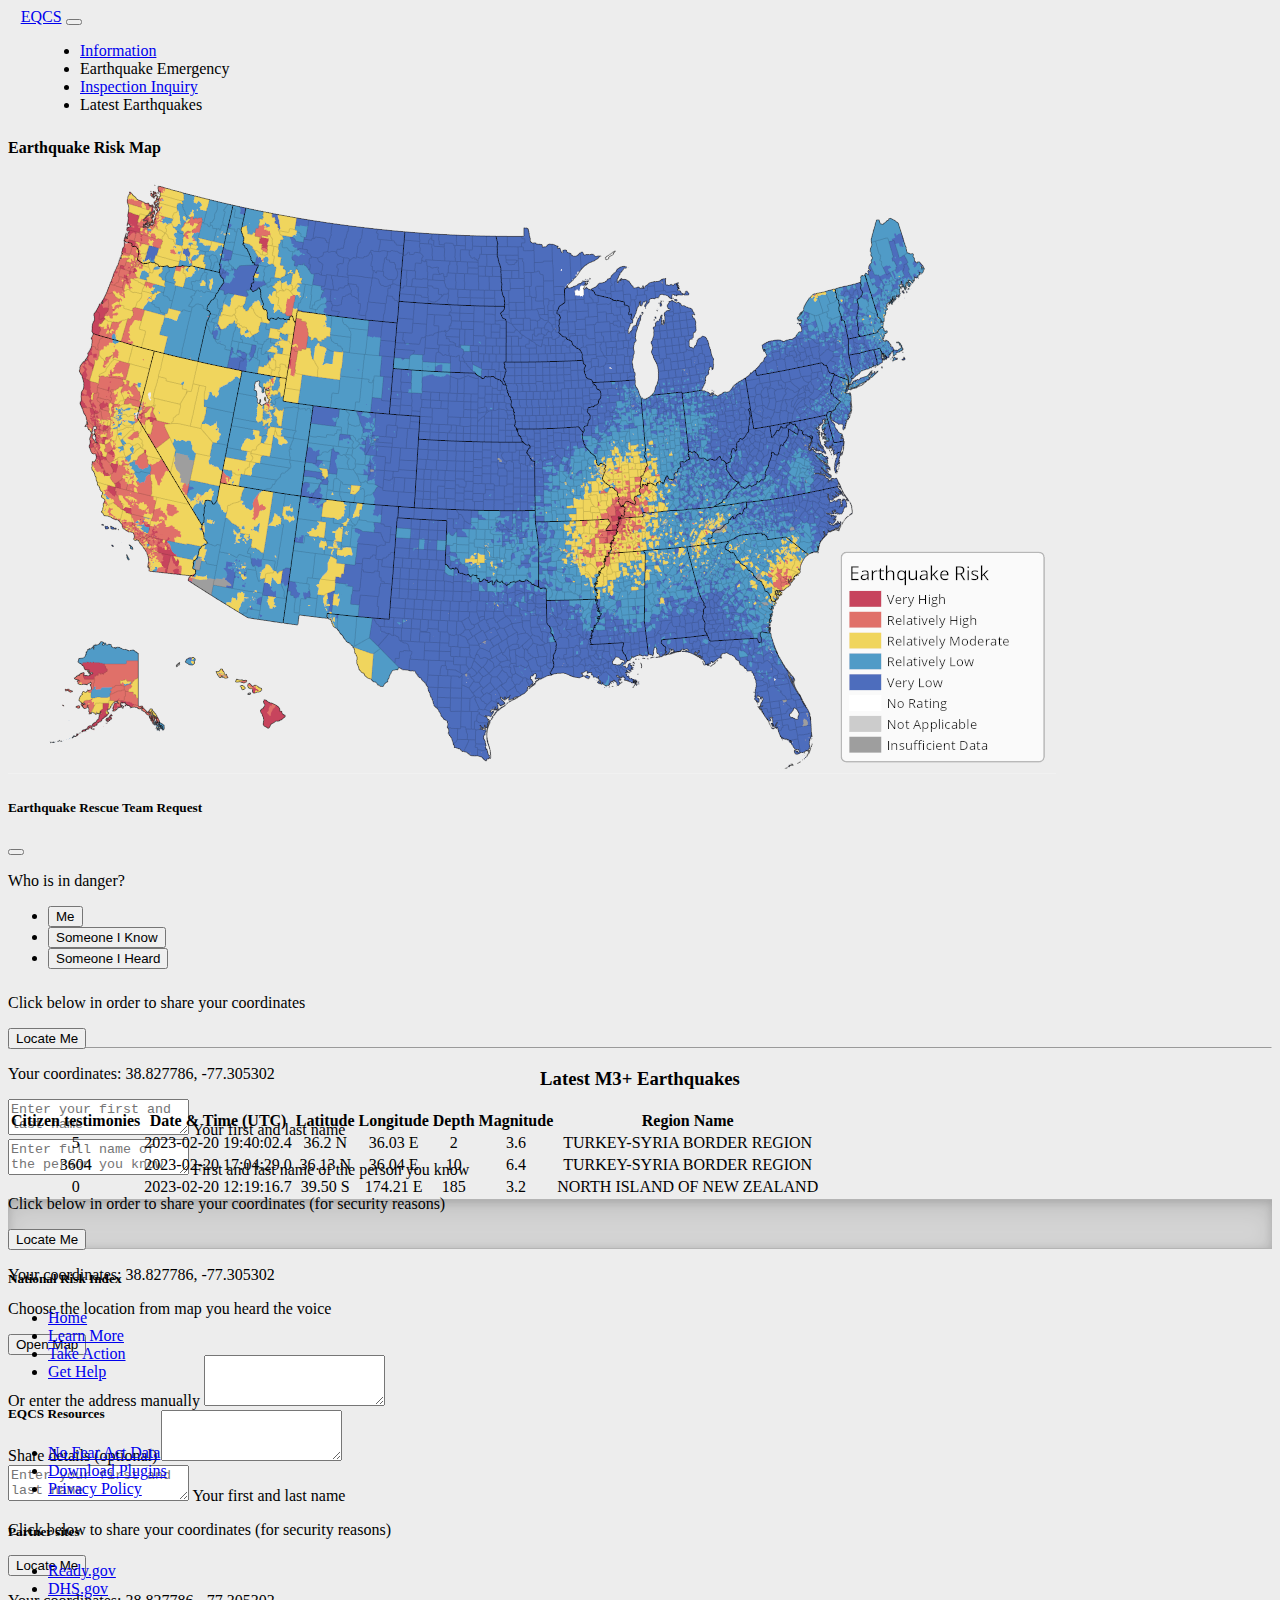
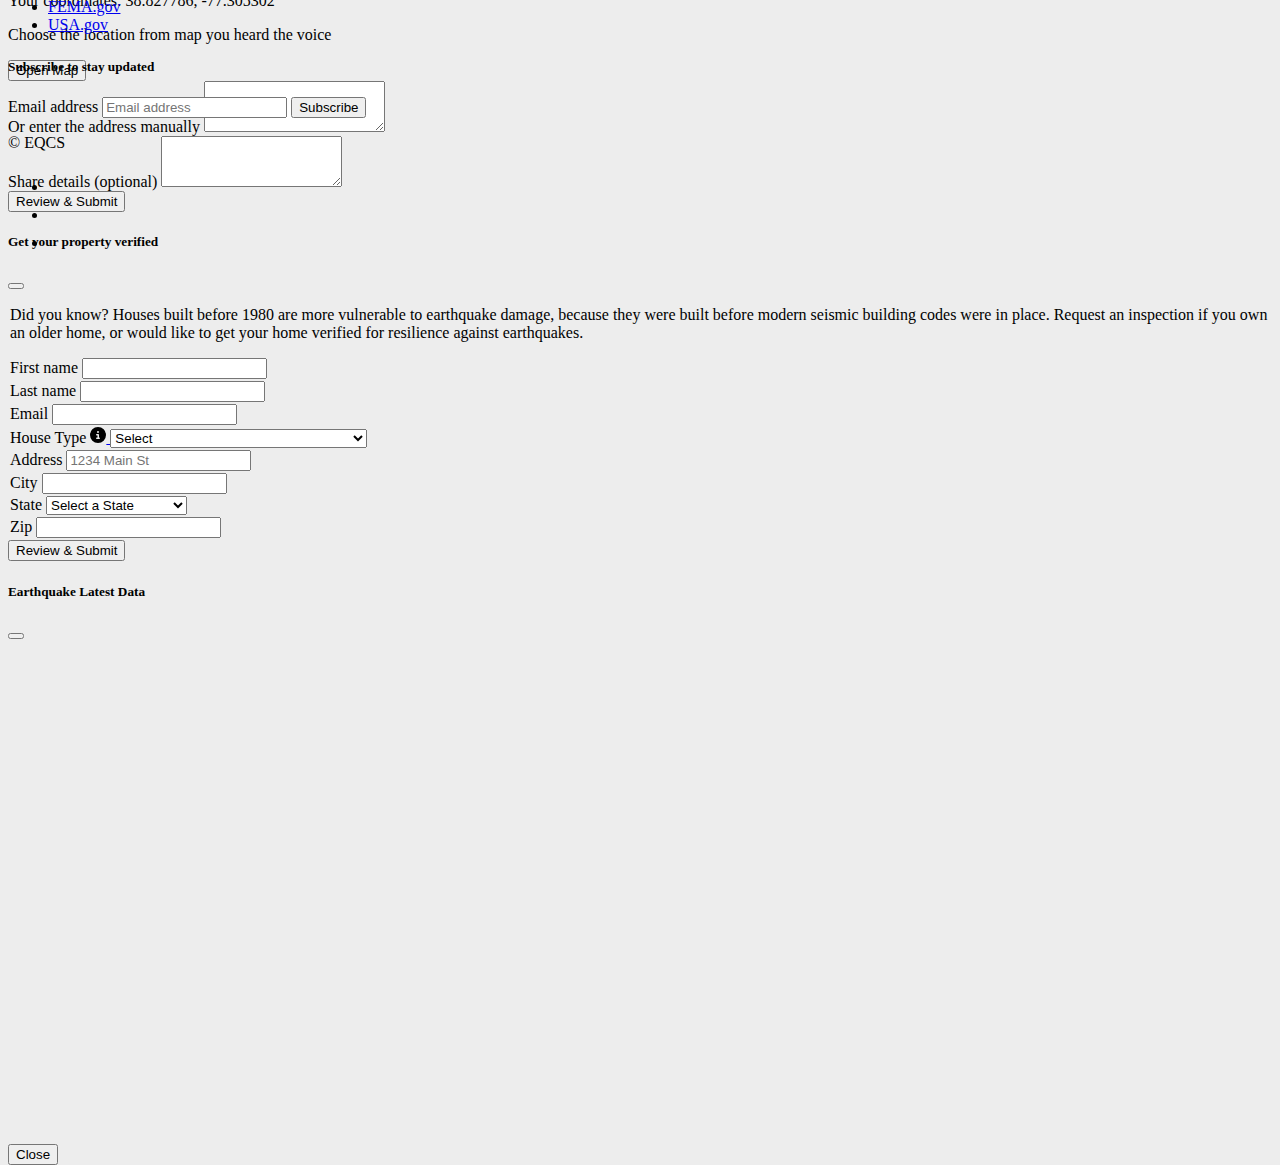
<file: index.html>
<!DOCTYPE html>
<html lang="en">

<head>
  <meta charset="utf-8">
  <meta name="viewport" content="width=device-width, initial-scale=1">
  <link href="https://cdn.jsdelivr.net/npm/bootstrap@5.3.0-alpha1/dist/css/bootstrap.min.css" rel="stylesheet"
    integrity="sha384-GLhlTQ8iRABdZLl6O3oVMWSktQOp6b7In1Zl3/Jr59b6EGGoI1aFkw7cmDA6j6gD" crossorigin="anonymous">
  <link rel="stylesheet" type="text/css" href="main.css">
  <script src = "https://ajax.googleapis.com/ajax/libs/jquery/3.2.1/jquery.min.js"></script>
  <script defer src="mainScript.js"></script>
  <title>EQCS: Home</title>
</head>

<body>

  <nav class="navbar navbar-expand-lg navbar-dark bg-dark">
    <a class="navbar-brand " href="./index.html">EQCS</a>
    <button class="navbar-toggler" type="button" data-bs-toggle="collapse" data-bs-target="#navbarSupportedContent"
      aria-controls="navbarSupportedContent" aria-expanded="false" aria-label="Toggle navigation">
      <span class="navbar-toggler-icon"></span>
    </button>

    <div class="collapse navbar-collapse" id="navbarSupportedContent">
      <ul class="navbar-nav me-auto mb-2 mb-lg-0">
        <li class="nav-item">
          <a href="./index.html" class="nav-link active">Information</a>
        </li>
        <li class="nav-item">
          <a data-bs-toggle="modal" data-bs-target="#emergencyModal1" id="emergency" class="nav-link">Earthquake Emergency</a>
        </li>
        <li class="nav-item">
            <a class="nav-link" id="inspection" href="./houseCheck.html">Inspection Inquiry</a>
        </li>
        <li class="nav-item dropdown">
          <a id="eq-info" class="nav-link" data-bs-target="#latestEarthquakesModal"
            data-bs-toggle="modal">
            Latest Earthquakes
          </a>
        </li>
      </ul>
    </div>
  </nav>

  <div style="width: 100%; height: 100vh;">
    <div class="container text-center">

      <!-- Main Functionalities -->
      <!-- <div class="row" id="mainButtons">
      <div class="col">
        <button type="button" data-bs-toggle="modal" data-bs-target="#emergencyModal1" id="emergency"
          class="btn btn-danger">Earthquake Emergency</button>
      </div>
      <div class="col">
        <button type="button" id="inspection" class="btn btn-info" data-bs-target="#inspectionInquiryModal" data-bs-toggle="modal">
          Inspection Inquiry
        </button>
      </div>
      <div class="col">
        <button type="button" id="eq-info" class="btn btn-info" data-bs-target="#latestEarthquakesModal" data-bs-toggle="modal">
          Latest Earthquakes
        </button>
      </div>
    </div> -->

      <!-- Just put this random image to fill the space up, you can change the design -->
      <div class="row">
        <div class="col-2 ">
        </div>
        <div class="col-8 ">
          <h4>Earthquake Risk Map</h4>
          <img id="theMap" src="./images/map-earthquake_risk.png" class="d-block w-100">
        </div>
        <div class="col-2 ">
        </div>
      </div>

    </div>

    <!-- This part is the Earthquake Emergency Pop-up -->
    <div class="modal fade" id="emergencyModal1" tabindex="-1" aria-labelledby="exampleModalLabel" aria-hidden="true">
      <div class="modal-dialog">
        <div class="modal-content">
          <div class="modal-header">
            <h5 class="modal-title" id="exampleModalLabel">Earthquake Rescue Team Request</h5>
            <button type="button" class="btn-close" data-bs-dismiss="modal" aria-label="Close"></button>
          </div>
          <div class="modal-body">
            <form>
              <!-- These are tabs:  Me/sm iknow/ sm i heard vs. -->
              <p>Who is in danger?</p>
              <ul class="nav nav-tabs" id="emergencyTab" role="tablist">
                <li class="nav-item" role="presentation">
                  <button class="nav-link active" id="me-tab" data-bs-toggle="tab" data-bs-target="#me" type="button"
                    role="tab" aria-controls="me" aria-selected="true">Me</button>
                </li>
                <li class="nav-item" role="presentation">
                  <button class="nav-link" id="know-tab" data-bs-toggle="tab" data-bs-target="#iknow" type="button"
                    role="tab" aria-controls="iknow" aria-selected="false">Someone I Know</button>
                </li>
                <li class="nav-item" role="presentation">
                  <button class="nav-link" id="hear-tab" data-bs-toggle="tab" data-bs-target="#ihear" type="button"
                    role="tab" aria-controls="ihear" aria-selected="false">Someone I Heard</button>
                </li>
              </ul>
              <!-- These are tabs contents -->
              <div class="tab-content" id="emergencyTabContent">

                <!-- Me tab content -->
                <div class="tab-pane fade show active" id="me" role="tabpanel" aria-labelledby="me-tab">
                  <p>Click below in order to share your coordinates</p>
                  <button type="button" data-bs-toggle="collapse" data-bs-target="#coordinates"
                    class="btn btn-success">Locate Me</button>
                  <p class="collapse" id="coordinates"> Your coordinates: 38.827786, -77.305302 </p>
                </div>

                <!-- someone i know tab content -->
                <div class="tab-pane fade" id="iknow" role="tabpanel" aria-labelledby="iknow-tab">

                  <div class="form-floating">
                    <textarea class="form-control" id="floatingTextarea1"
                      placeholder="Enter your first and last name"></textarea>
                    <label for="floatingTextarea1">Your first and last name</label>
                  </div>

                  <div class="form-floating">
                    <textarea class="form-control" id="floatingTextarea1"
                      placeholder="Enter full name of the person you know"></textarea>
                    <label for="floatingTextarea1">First and last name of the person you know</label>
                  </div>

                  <p>Click below in order to share your coordinates (for security reasons)</p>
                  <button type="button" data-bs-toggle="collapse" data-bs-target="#coordinates"
                    class="btn btn-success">Locate Me</button>
                  <p class="collapse" id="coordinates"> Your coordinates: 38.827786, -77.305302 </p>

                  <p>Choose the location from map you heard the voice</p>
                  <button type="button" data-bs-toggle="collapse" data-bs-target="#coordinates"
                    class="btn btn-success">Open Map</button>

                  <div class="form-group">
                    <label for="addressArea">Or enter the address manually</label>
                    <textarea class="form-control" id="addressArea" rows="3"></textarea>
                  </div>

                  <div class="form-group">
                    <label for="details">Share details (optional)</label>
                    <textarea class="form-control" id="details" rows="3"></textarea>
                  </div>
                </div>

                <!-- someone i heard tab content -->
                <div class="tab-pane fade" id="ihear" role="tabpanel" aria-labelledby="ihear-tab">

                  <div class="form-floating">
                    <textarea class="form-control" id="floatingTextarea1"
                      placeholder="Enter your first and last name"></textarea>
                    <label for="floatingTextarea1">Your first and last name</label>
                  </div>

                  <p>Click below to share your coordinates (for security reasons)</p>
                  <button type="button" data-bs-toggle="collapse" data-bs-target="#coordinates"
                    class="btn btn-success">Locate Me</button>
                  <p class="collapse" id="coordinates"> Your coordinates: 38.827786, -77.305302 </p>

                  <p>Choose the location from map you heard the voice</p>
                  <button type="button" data-bs-toggle="collapse" data-bs-target="#coordinates"
                    class="btn btn-success">Open Map</button>

                  <div class="form-group">
                    <label for="addressArea">Or enter the address manually</label>
                    <textarea class="form-control" id="addressArea" rows="3"></textarea>
                  </div>

                  <div class="form-group">
                    <label for="details">Share details (optional)</label>
                    <textarea class="form-control" id="details" rows="3"></textarea>
                  </div>

                </div>
              </div>
            </form>
          </div>

          <div class="modal-footer">
            <!-- Submission button -->
            <button id="emergencyFormSubmit" type="button" class="btn btn-primary" data-bs-dismiss="modal">Review &
              Submit</button>
            <!-- We can give a prompt saying form is submitted successfully or give an error message -->
          </div>
        </div>
      </div>
    </div>

    <!-- Inspection inquiry div -->
    <div class="modal fade modal-lg" id="inspectionInquiryModal" tabindex="-1"
      aria-labelledby="inspectionInquiryModalLabel" aria-hidden="true">
      <div class="modal-dialog">
        <div class="modal-content">
          <div class="modal-header">
            <h5 class="modal-title" id="inspectionInquiryModalLabel">Get your property verified</h5>
            <button type="button" class="btn-close" data-bs-dismiss="modal" aria-label="Close"></button>
          </div>
          <div class="modal-body">
            <div>
              <p>
                Did you know? Houses built before 1980 are more vulnerable to earthquake damage,
                because they were built before modern seismic building codes were in place.
                Request an inspection if you own an older home, or would like to get your home verified for resilience
                against
                earthquakes.
              </p>
            </div>
            <form>
              <div class="form-group">
                <label for="inspectionFirstName">First name</label>
                <input type="text" class="form-control" id="inspectionFirstName"></input type="text">
              </div>
              <div class="form-group">
                <label for="inspectionLastName">Last name</label>
                <input type="text" class="form-control" id="inspectionLastName"></input type="text">
              </div>
              <div class="form-group">
                <label for="inputEmail">Email</label>
                <input type="email" class="form-control" id="inputEmail">
              </div>
              <div>
                House Type
                <a target="_blank" href="https://www.californiaresidentialmitigationprogram.com/Strengthen-Your-House">
                  <svg id="houseTypeIcon" xmlns="http://www.w3.org/2000/svg" viewBox="0 0 512 512">
                    <!--! Font Awesome Pro 6.3.0 by @fontawesome - https://fontawesome.com License - https://fontawesome.com/license (Commercial License) Copyright 2023 Fonticons, Inc. -->
                    <path
                      d="M256 512A256 256 0 1 0 256 0a256 256 0 1 0 0 512zM216 336h24V272H216c-13.3 0-24-10.7-24-24s10.7-24 24-24h48c13.3 0 24 10.7 24 24v88h8c13.3 0 24 10.7 24 24s-10.7 24-24 24H216c-13.3 0-24-10.7-24-24s10.7-24 24-24zm40-208a32 32 0 1 1 0 64 32 32 0 1 1 0-64z" />
                  </svg>
                </a>
                <select class="form-select" aria-label="Default select example">
                  <option selected>Select</option>
                  <option value="1">Raised foundation</option>
                  <option value="2">Living space over garage</option>
                  <option value="3">Post and pier</option>
                  <option value="4">Hillside house</option>
                  <option value="5">Mobilehomes and manufactured homes</option>
                  <option value="6">Chimneys and fireplaces</option>
                </select>
              </div>
              <div class="form-group">
                <label for="inputAddress">Address</label>
                <input type="text" class="form-control" id="inputAddress" placeholder="1234 Main St">
              </div>
              <div class="form-group">
                <label for="inputCity">City</label>
                <input type="text" class="form-control" id="inputCity">
              </div>
              <div class="form-group">
                <label for="inputState">State</label>
                <select id="inputState" class="form-control">
                  <option value="" selected="selected">Select a State</option>
                  <option value="AL">Alabama</option>
                  <option value="AK">Alaska</option>
                  <option value="AZ">Arizona</option>
                  <option value="AR">Arkansas</option>
                  <option value="CA">California</option>
                  <option value="CO">Colorado</option>
                  <option value="CT">Connecticut</option>
                  <option value="DE">Delaware</option>
                  <option value="DC">District Of Columbia</option>
                  <option value="FL">Florida</option>
                  <option value="GA">Georgia</option>
                  <option value="HI">Hawaii</option>
                  <option value="ID">Idaho</option>
                  <option value="IL">Illinois</option>
                  <option value="IN">Indiana</option>
                  <option value="IA">Iowa</option>
                  <option value="KS">Kansas</option>
                  <option value="KY">Kentucky</option>
                  <option value="LA">Louisiana</option>
                  <option value="ME">Maine</option>
                  <option value="MD">Maryland</option>
                  <option value="MA">Massachusetts</option>
                  <option value="MI">Michigan</option>
                  <option value="MN">Minnesota</option>
                  <option value="MS">Mississippi</option>
                  <option value="MO">Missouri</option>
                  <option value="MT">Montana</option>
                  <option value="NE">Nebraska</option>
                  <option value="NV">Nevada</option>
                  <option value="NH">New Hampshire</option>
                  <option value="NJ">New Jersey</option>
                  <option value="NM">New Mexico</option>
                  <option value="NY">New York</option>
                  <option value="NC">North Carolina</option>
                  <option value="ND">North Dakota</option>
                  <option value="OH">Ohio</option>
                  <option value="OK">Oklahoma</option>
                  <option value="OR">Oregon</option>
                  <option value="PA">Pennsylvania</option>
                  <option value="RI">Rhode Island</option>
                  <option value="SC">South Carolina</option>
                  <option value="SD">South Dakota</option>
                  <option value="TN">Tennessee</option>
                  <option value="TX">Texas</option>
                  <option value="UT">Utah</option>
                  <option value="VT">Vermont</option>
                  <option value="VA">Virginia</option>
                  <option value="WA">Washington</option>
                  <option value="WV">West Virginia</option>
                  <option value="WI">Wisconsin</option>
                  <option value="WY">Wyoming</option>
                </select>
              </div>
              <div class="form-group">
                <label for="inputZip">Zip</label>
                <input type="text" class="form-control" id="inputZip">
              </div>
            </form>
          </div>

          <div class="modal-footer">
            <!-- Submission button -->
            <button id="inspectionSubmit" type="button" class="btn btn-primary" data-bs-dismiss="modal">Review &
              Submit</button>
            <!-- We can give a prompt saying form is submitted successfully or give an error message -->
          </div>
        </div>
      </div>
    </div>

    <!-- Latest earthquakes -->

    <!-- Inspection inquiry div -->
    <div class="modal fade modal-xl" id="latestEarthquakesModal" tabindex="-1"
      aria-labelledby="latestEarthquakesModalLabel" aria-hidden="true">
      <div class="modal-dialog">
        <div class="modal-content">
          <div class="modal-header">
            <h5 class="modal-title" id="latestEarthquakesModalLabel">Earthquake Latest Data</h5>
            <button type="button" class="btn-close" data-bs-dismiss="modal" aria-label="Close"></button>
          </div>
          <div class="modal-body">
          </div>
          <iframe id="latestEarthquakeIframe" src="https://seismo.berkeley.edu/map/index.html" frameborder="0"></iframe>
          <div class="modal-footer">
            <!-- Submission button -->
            <button id="inspectionSubmit" type="button" class="btn btn-secondary" data-bs-dismiss="modal">Close</button>
            <!-- We can give a prompt saying form is submitted successfully or give an error message -->
          </div>
        </div>
      </div>
    </div>
  </div>
  <!-- Table with latest data -->
  <hr class="border border-dark border-2 opacity-50">

  <div class="container">
    <div class="row">
      <div style="text-align: center;">
        <h3>Latest M3+ Earthquakes</h3>
        <table class="table table-dark table-striped">
          <thead>
            <tr>
              <th scope="col">Citizen testimonies</th>
              <th scope="col">Date & Time (UTC)</th>
              <th scope="col">Latitude</th>
              <th scope="col">Longitude</th>
              <th scope="col">Depth</th>
              <th scope="col">Magnitude</th>
              <th scope="col">Region Name</th>
            </tr>
          </thead>
          <tbody>
            <tr class="table-secondary">
              <td>
                5
              </td>
              <td>
                2023-02-20 19:40:02.4
              </td>
              <td>36.2 N</td>
              <td>36.03 E</td>
              <td>2</td>
              <td>3.6</td>
              <td>TURKEY-SYRIA BORDER REGION</td>
            </tr>
            <tr class="table-danger">
              <td>
                3604
              </td>
              <td>
                2023-02-20 17:04:29.0
              </td>
              <td>36.13 N</td>
              <td>36.04 E</td>
              <td>10</td>
              <td>6.4</td>
              <td>TURKEY-SYRIA BORDER REGION</td>
            </tr>
            <tr class="table-secondary">
              <td>
                0
              </td>
              <td>
                2023-02-20 12:19:16.7
              </td>
              <td>39.50 S</td>
              <td>174.21 E</td>
              <td>185</td>
              <td>3.2</td>
              <td>NORTH ISLAND OF NEW ZEALAND</td>
            </tr>
          </tbody>
        </table>
      </div>
    </div>
  </div>
  <!-- Footer -->
  <div class="footer-divider"></div>
  <div class="container footer">
    <footer class="py-5">
      <div class="row">
        <div class="col-6 col-md-2 mb-3">
          <h5>National Risk Index</h5>
          <ul class="nav flex-column">
            <li class="nav-item mb-2"><a href="#" class="nav-link p-0 text-muted">Home</a></li>
            <li class="nav-item mb-2"><a href="#" class="nav-link p-0 text-muted">Learn More</a></li>
            <li class="nav-item mb-2"><a href="#" class="nav-link p-0 text-muted">Take Action</a></li>
            <li class="nav-item mb-2"><a href="#" class="nav-link p-0 text-muted">Get Help</a></li>
          </ul>
        </div>
        <div class="col-6 col-md-2 mb-3">
          <h5>EQCS Resources</h5>
          <ul class="nav flex-column">
            <li class="nav-item mb-2"><a href="#" class="nav-link p-0 text-muted">No Fear Act Data</a></li>
            <li class="nav-item mb-2"><a href="#" class="nav-link p-0 text-muted">Download Plugins</a></li>
            <li class="nav-item mb-2"><a href="#" class="nav-link p-0 text-muted">Privacy Policy</a></li>
          </ul>
        </div>
        <div class="col-6 col-md-2 mb-3">
          <h5>Partner sites</h5>
          <ul class="nav flex-column">
            <li class="nav-item mb-2"><a href="#" class="nav-link p-0 text-muted">Ready.gov</a></li>
            <li class="nav-item mb-2"><a href="#" class="nav-link p-0 text-muted">DHS.gov</a></li>
            <li class="nav-item mb-2"><a href="#" class="nav-link p-0 text-muted">FEMA.gov</a></li>
            <li class="nav-item mb-2"><a href="#" class="nav-link p-0 text-muted">USA.gov</a></li>
          </ul>
        </div>

        <div class="col-md-5 offset-md-1 mb-3">
          <form>
            <h5>Subscribe to stay updated</h5>
            <div class="d-flex flex-column flex-sm-row w-100 gap-2">
              <label for="newsletter1" class="visually-hidden">Email address</label>
              <input id="newsletter1" type="text" class="form-control" placeholder="Email address">
              <button class="btn btn-primary" type="button">Subscribe</button>
            </div>
          </form>
        </div>
      </div>

      <div class="d-flex flex-column flex-sm-row justify-content-between py-4 my-4 border-top">
        <p>© EQCS</p>
        <ul class="list-unstyled d-flex">
          <li class="ms-3"><a class="link-dark" href="#"><svg class="bi" width="24" height="24">
                <use xlink:href="#twitter"></use>
              </svg></a></li>
          <li class="ms-3"><a class="link-dark" href="#"><svg class="bi" width="24" height="24">
                <use xlink:href="#instagram"></use>
              </svg></a></li>
          <li class="ms-3"><a class="link-dark" href="#"><svg class="bi" width="24" height="24">
                <use xlink:href="#facebook"></use>
              </svg></a></li>
        </ul>
      </div>
    </footer>
  </div>

  <script src="https://cdn.jsdelivr.net/npm/bootstrap@5.3.0-alpha1/dist/js/bootstrap.bundle.min.js"
    integrity="sha384-w76AqPfDkMBDXo30jS1Sgez6pr3x5MlQ1ZAGC+nuZB+EYdgRZgiwxhTBTkF7CXvN"
    crossorigin="anonymous"></script>

  <script src="https://cdn.jsdelivr.net/npm/@popperjs/core@2.11.6/dist/umd/popper.min.js"
    integrity="sha384-oBqDVmMz9ATKxIep9tiCxS/Z9fNfEXiDAYTujMAeBAsjFuCZSmKbSSUnQlmh/jp3"
    crossorigin="anonymous"></script>
  <script src="https://cdn.jsdelivr.net/npm/bootstrap@5.3.0-alpha1/dist/js/bootstrap.min.js"
    integrity="sha384-mQ93GR66B00ZXjt0YO5KlohRA5SY2XofN4zfuZxLkoj1gXtW8ANNCe9d5Y3eG5eD"
    crossorigin="anonymous"></script>
</body>

</html>
</file>
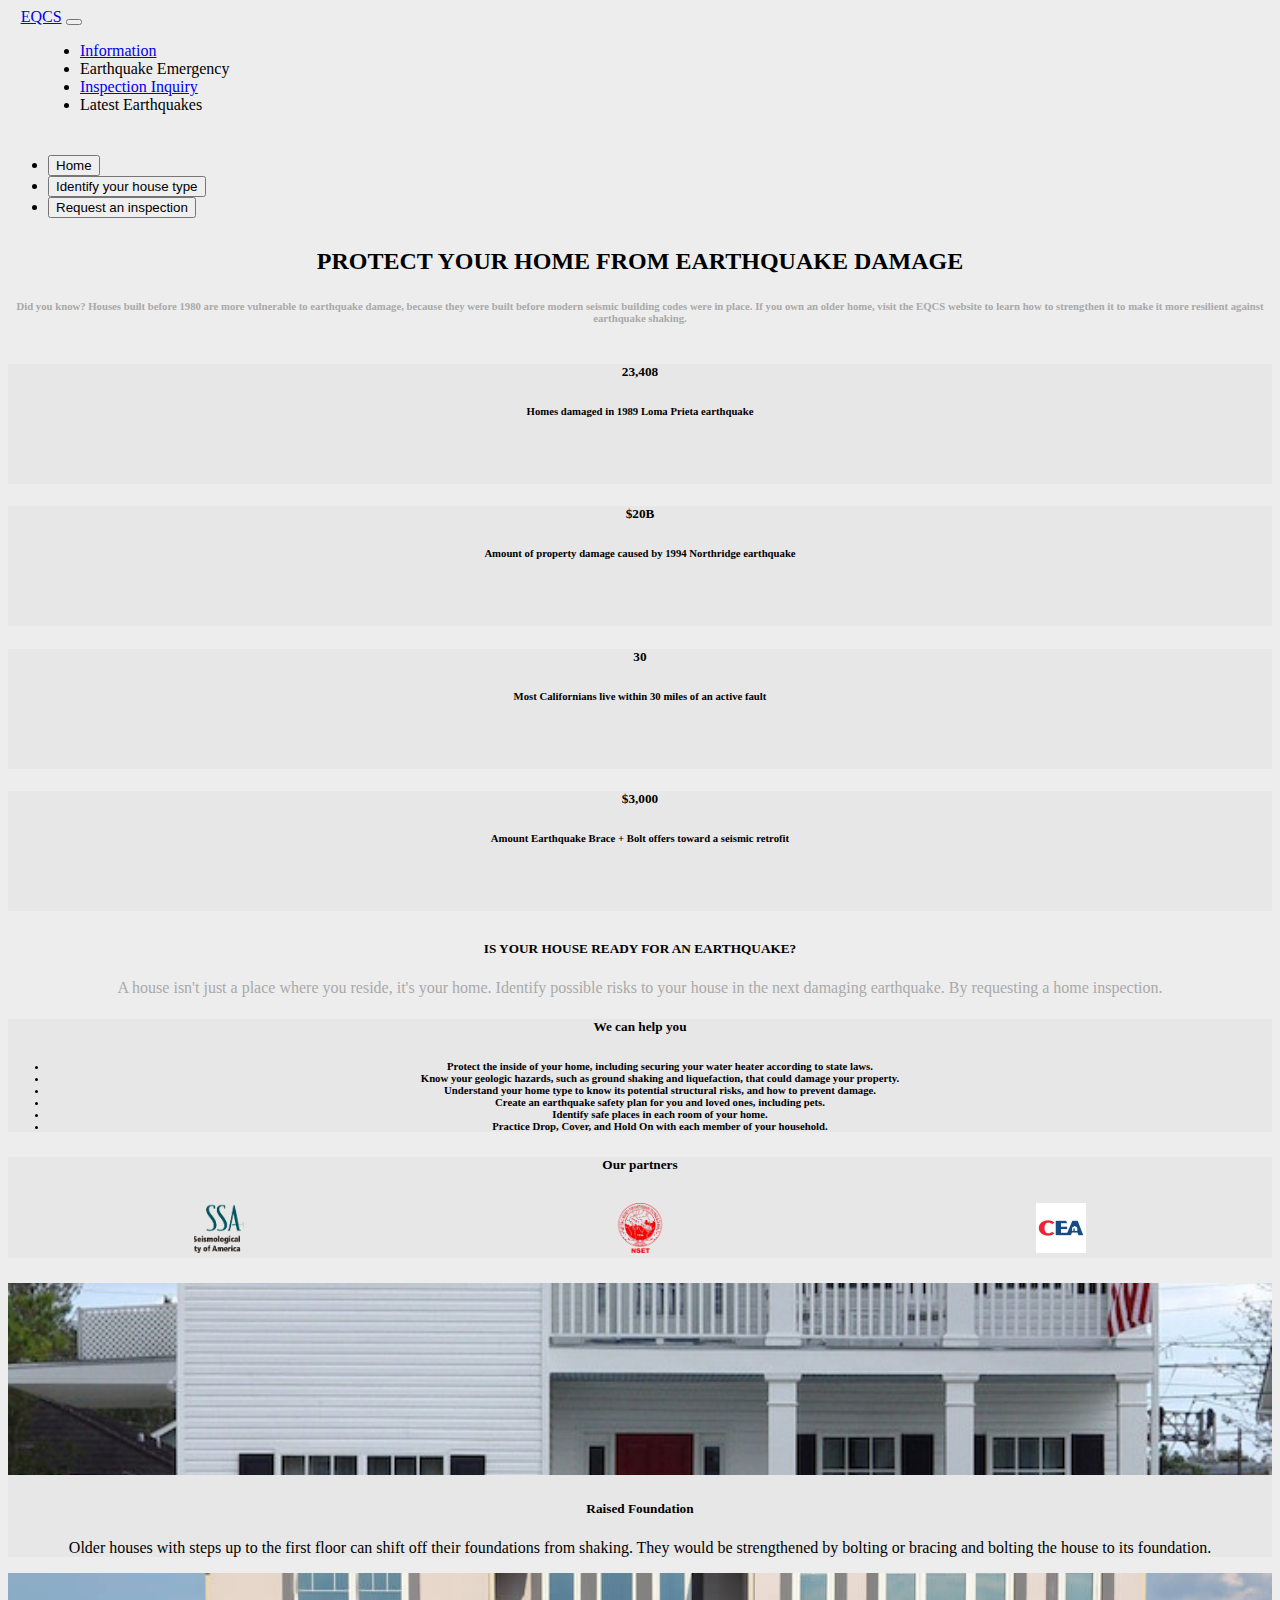
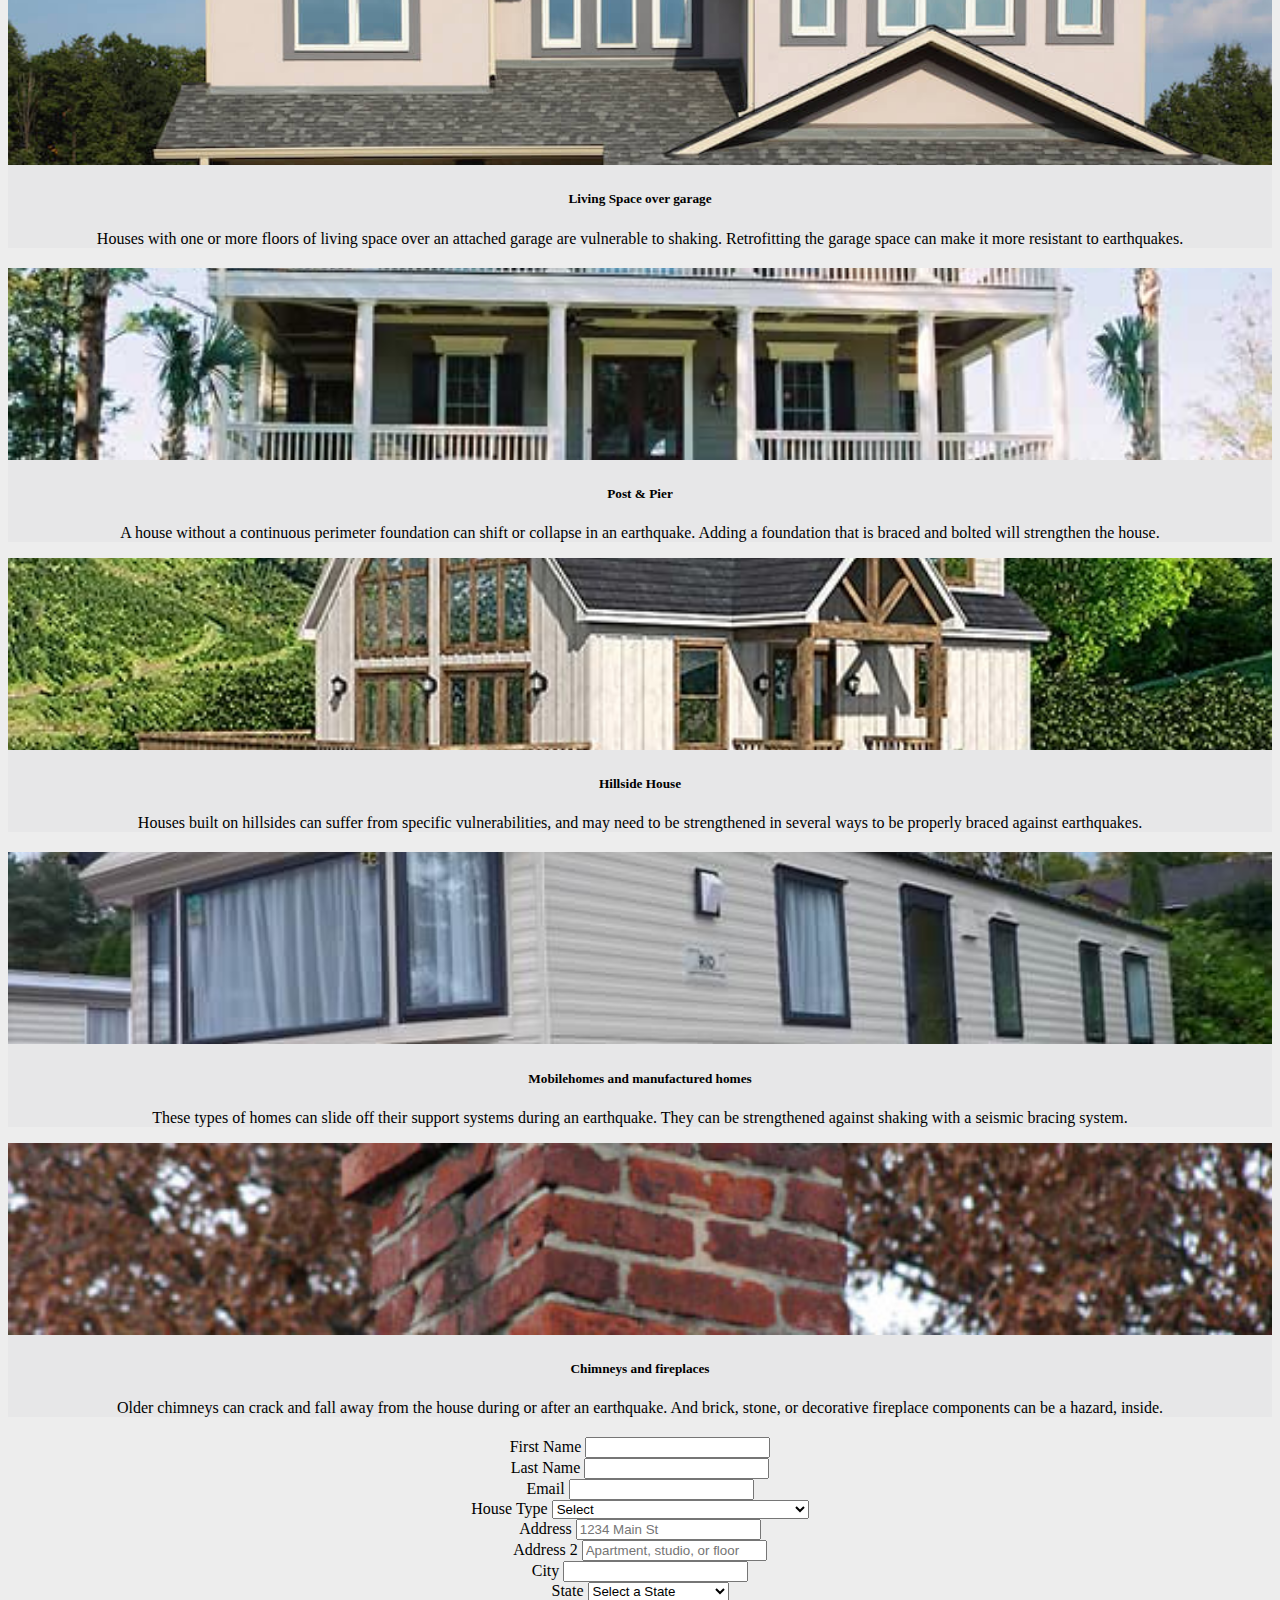
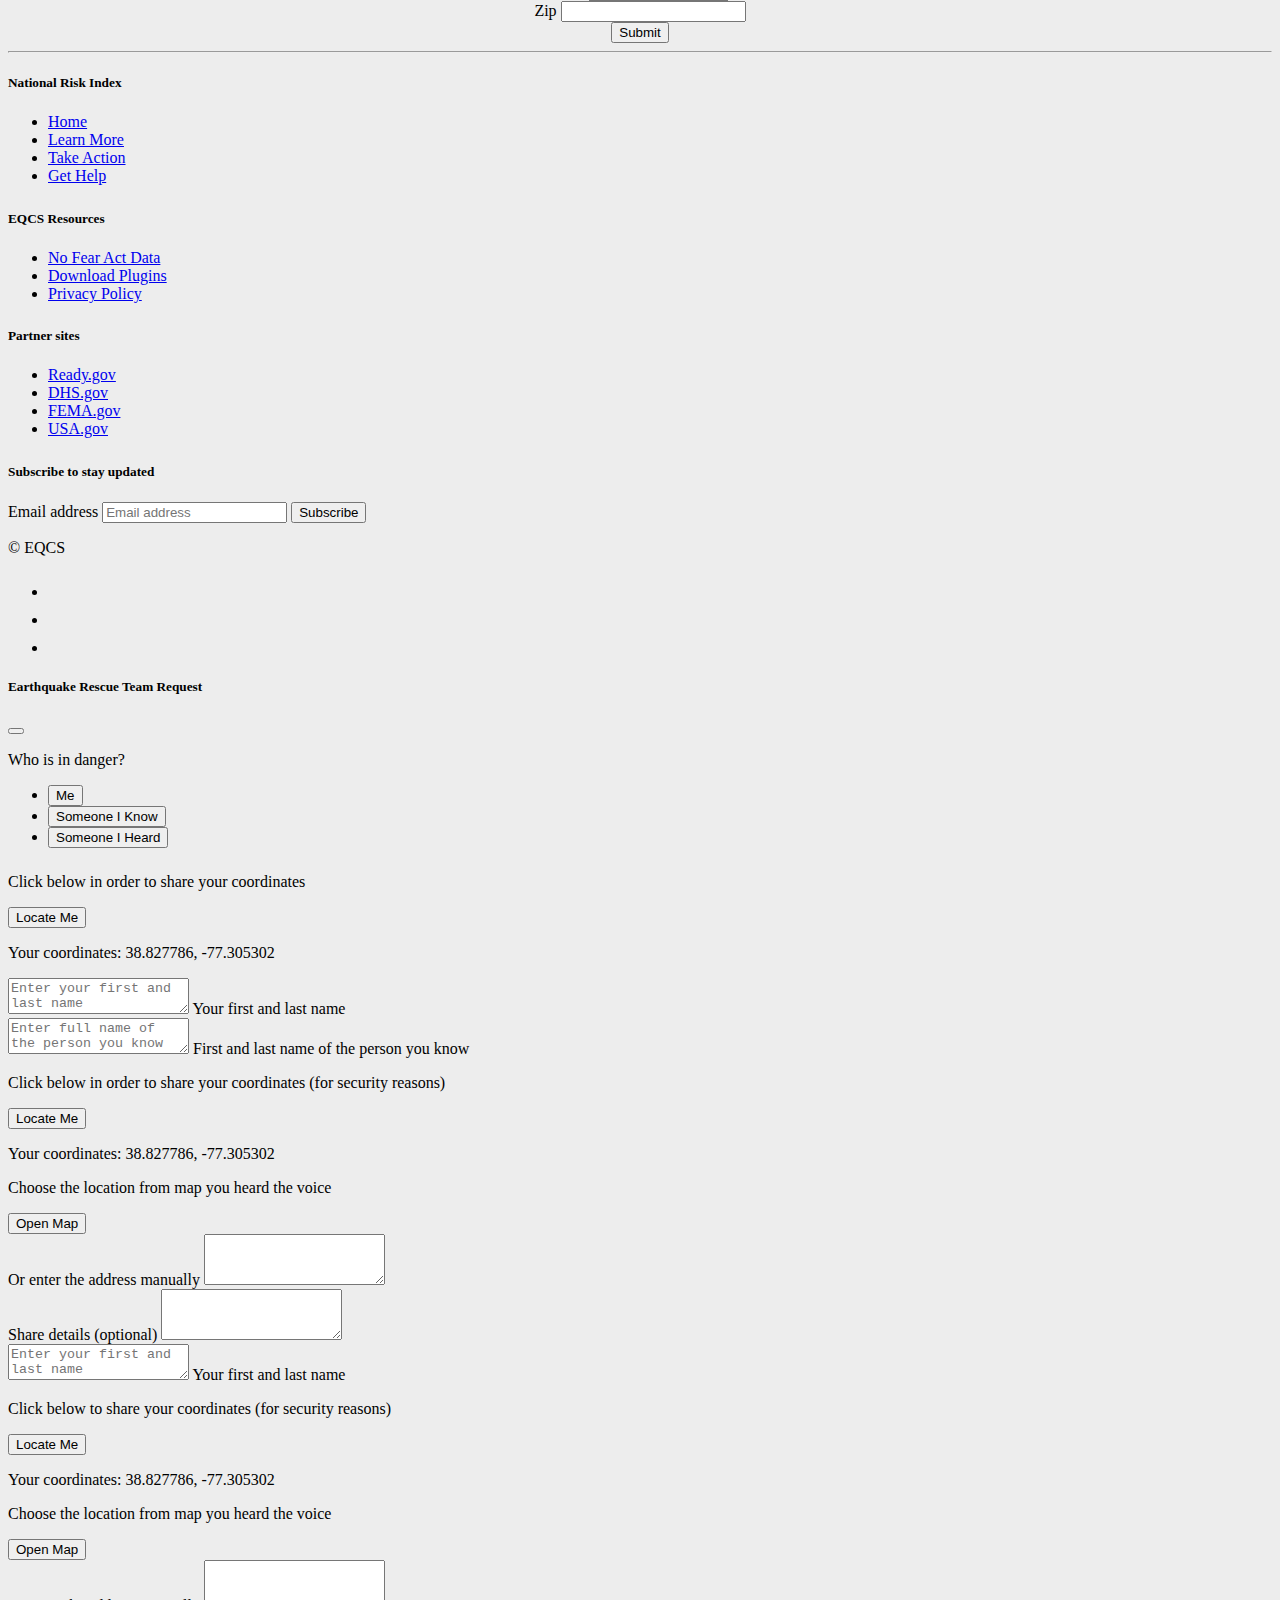
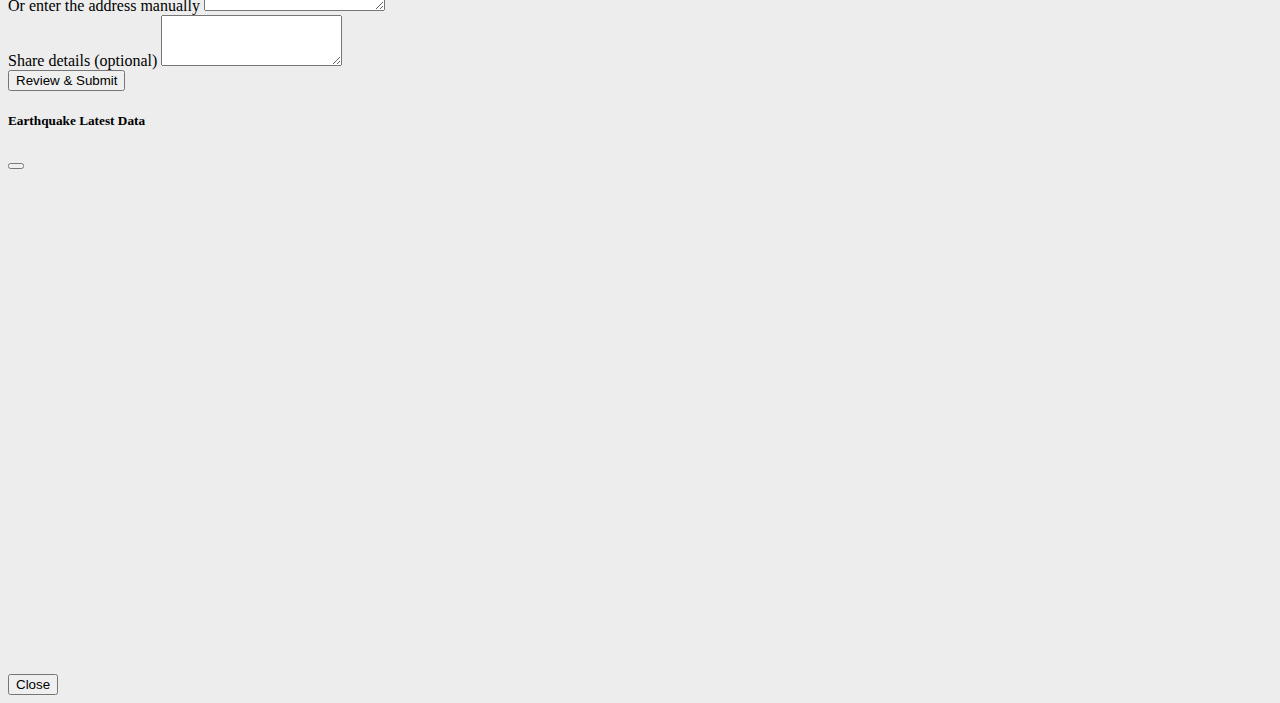
<file: houseCheck.html>
<!DOCTYPE html>
<html lang="en">

<head>
    <meta charset="UTF-8">
    <meta http-equiv="X-UA-Compatible" content="IE=edge">
    <meta name="viewport" content="width=device-width, initial-scale=1.0">
    <title>Inspection@EQCS</title>

    <link href="https://cdn.jsdelivr.net/npm/bootstrap@5.3.0-alpha1/dist/css/bootstrap.min.css" rel="stylesheet"
        integrity="sha384-GLhlTQ8iRABdZLl6O3oVMWSktQOp6b7In1Zl3/Jr59b6EGGoI1aFkw7cmDA6j6gD" crossorigin="anonymous">
    <link rel="stylesheet" type="text/css" href="main.css">
    <script src = "https://ajax.googleapis.com/ajax/libs/jquery/3.2.1/jquery.min.js"></script>
    <script defer src="mainScript.js"></script>
</head>

<body>
    <header>
        <nav class="navbar navbar-expand-lg navbar-dark bg-dark">
            <a class="navbar-brand " href="./index.html">EQCS</a>
            <button class="navbar-toggler" type="button" data-bs-toggle="collapse" data-bs-target="#navbarSupportedContent"
              aria-controls="navbarSupportedContent" aria-expanded="false" aria-label="Toggle navigation">
              <span class="navbar-toggler-icon"></span>
            </button>
        
            <div class="collapse navbar-collapse" id="navbarSupportedContent">
              <ul class="navbar-nav me-auto mb-2 mb-lg-0">
                <li class="nav-item">
                  <a href="./index.html" class="nav-link">Information</a>
                </li>
                <li class="nav-item">
                  <a data-bs-toggle="modal" data-bs-target="#emergencyModal1" id="emergency" class="nav-link">Earthquake Emergency</a>
                </li>
                <li class="nav-item">
                    <a class="nav-link active" id="inspection" href="./houseCheck.html">Inspection Inquiry</a>
                </li>
                <li class="nav-item dropdown">
                  <a id="eq-info" class="nav-link" data-bs-target="#latestEarthquakesModal"
                    data-bs-toggle="modal">
                    Latest Earthquakes
                  </a>
                </li>
              </ul>
            </div>
          </nav>
    </header>
    <section>
        <div class="container" id="homeCheck">
            <div class="row main-row">
                <div class="col col-md-10">
                    <ul class="nav nav-pills nav-fill" id="pills-tab" role="tablist">
                        <li class="nav-item" role="presentation">
                            <button class="nav-link active" id="pills-home-tab" data-bs-toggle="pill"
                                data-bs-target="#pills-home" type="button" role="tab" aria-controls="pills-home"
                                aria-selected="true">Home</button>
                        </li>
                        <li class="nav-item" role="presentation">
                            <button class="nav-link" id="pills-profile-tab" data-bs-toggle="pill"
                                data-bs-target="#pills-profile" type="button" role="tab" aria-controls="pills-profile"
                                aria-selected="false">Identify your house type</button>
                        </li>
                        <li class="nav-item" role="presentation">
                            <button class="nav-link" id="pills-contact-tab" data-bs-toggle="pill"
                                data-bs-target="#pills-contact" type="button" role="tab" aria-controls="pills-contact"
                                aria-selected="false">Request an inspection</button>
                        </li>
                    </ul>
                    <div class="tab-content" id="homeTab">
                        <div class="tab-pane fade show active" id="pills-home" role="tabpanel"
                            aria-labelledby="pills-home-tab">
                            <div class="container">
                                <div class="row">
                                    <div class="col" id="introHeader">
                                        <h2>PROTECT YOUR HOME FROM EARTHQUAKE DAMAGE</h2>
                                        <h6>
                                            Did you know? Houses built before 1980 are more vulnerable to earthquake
                                            damage,
                                            because they were built before modern seismic building codes were in place.
                                            If
                                            you own an older home, visit the EQCS website to learn how to strengthen it
                                            to
                                            make it more resilient against
                                            earthquake shaking.
                                        </h6>
                                    </div>
                                </div>
                                <div class="row" id="stats-section">
                                    <div class="col-sm-3">
                                        <div class="card">
                                            <div class="card-body">
                                                <h5 class="card-title">23,408</h5>
                                                <h6 class="card-subtitle mb-2 text-muted">Homes damaged in 1989 Loma
                                                    Prieta earthquake</h6>
                                            </div>
                                        </div>
                                    </div>
                                    <div class="col-sm-3">
                                        <div class="card">
                                            <div class="card-body">
                                                <h5 class="card-title">$20B</h5>
                                                <h6 class="card-subtitle mb-2 text-muted">Amount of property damage
                                                    caused by 1994 Northridge earthquake</h6>
                                            </div>
                                        </div>
                                    </div>
                                    <div class="col-sm-3">
                                        <div class="card">
                                            <div class="card-body">
                                                <h5 class="card-title">30</h5>
                                                <h6 class="card-subtitle mb-2 text-muted">Most Californians live within
                                                    30 miles of an active fault
                                                </h6>
                                            </div>
                                        </div>
                                    </div>
                                    <div class="col-sm-3">
                                        <div class="card">
                                            <div class="card-body">
                                                <h5 class="card-title">$3,000</h5>
                                                <h6 class="card-subtitle mb-2 text-muted">Amount Earthquake Brace + Bolt
                                                    offers toward a seismic retrofit
                                                </h6>
                                            </div>
                                        </div>
                                    </div>
                                </div>
                                <div class="row" id="inspection-offer-div" style="margin-top: 30px;">
                                    <div class="col">
                                        <h5>IS YOUR HOUSE READY FOR AN EARTHQUAKE?</h5>
                                        <p>A house isn't just a place where you reside, it's your home. Identify
                                            possible
                                            risks to your house in the next damaging earthquake. By requesting a home
                                            inspection.</p>
                                    </div>
                                </div>
                                <div class="row">
                                    <div class="col-xs-12 col-md-7 col-lg-10">
                                        <div class="card">
                                            <div class="card-body">
                                                <h5 class="card-title">We can help you</h5>
                                                <h6 class="card-subtitle mb-2 text-muted">
                                                    <ul>
                                                        <li>Protect the inside of your home, including securing your
                                                            water
                                                            heater according to state laws.</li>
                                                        <li>Know your geologic hazards, such as ground shaking and
                                                            liquefaction, that could damage your property.</li>
                                                        <li>Understand your home type to know its potential structural
                                                            risks, and how to prevent damage.</li>
                                                        <li>Create an earthquake safety plan for you and loved ones,
                                                            including pets.</li>
                                                        <li>Identify safe places in each room of your home.</li>
                                                        <li>Practice Drop, Cover, and Hold On with each member of your
                                                            household.</li>
                                                    </ul>
                                                </h6>
                                            </div>
                                        </div>
                                    </div>
                                    <div class="col-xs-12 col-md-5 col-lg-2">
                                        <div class="card" id="partnersCard">
                                            <div class="card-body">
                                                <h5 class="card-title">Our partners</h5>
                                                <h6 class="card-subtitle"
                                                    style="display: flex; justify-content: space-around;flex-wrap: wrap;">
                                                    <img src="./images/houseTypes/ssa.png" alt="">
                                                    <img src="./images/houseTypes/nset.png" alt="">
                                                    <img src="./images/houseTypes/cea.jpeg" alt="">
                                                </h6>
                                            </div>
                                        </div>
                                    </div>
                                </div>
                            </div>
                        </div>
                        <div class="tab-pane fade" id="pills-profile" role="tabpanel"
                            aria-labelledby="pills-profile-tab">
                            <div class="container">
                                <div class="row card-row">
                                    <div class="col-sm-6">
                                        <div class="card">
                                            <div class="row g-0">
                                                <div class="col-md-4">
                                                    <img src="./images/houseTypes/raisedFoundation.jpeg"
                                                        class="img-fluid rounded-start" alt="...">
                                                </div>
                                                <div class="col-md-8">
                                                    <div class="card-body">
                                                        <h5 class="card-title">Raised Foundation</h5>
                                                        <p class="card-text">Older houses with steps up to the first
                                                            floor
                                                            can shift off their foundations from shaking. They would be
                                                            strengthened by bolting or bracing and bolting the house to
                                                            its
                                                            foundation.</p>
                                                    </div>
                                                </div>
                                            </div>
                                        </div>
                                    </div>
                                    <div class="col-sm-6">
                                        <div class="card">
                                            <div class="row g-0">
                                                <div class="col-md-4">
                                                    <img height="20px"
                                                        src="./images/houseTypes/livingSpaceOverGarage.jpeg"
                                                        class="img-fluid rounded-start" alt="...">
                                                </div>
                                                <div class="col-md-8">
                                                    <div class="card-body">
                                                        <h5 class="card-title">Living Space over garage</h5>
                                                        <p class="card-text">Houses with one or more floors of living
                                                            space
                                                            over an attached garage are vulnerable to shaking.
                                                            Retrofitting
                                                            the garage space can make it more resistant to earthquakes.
                                                        </p>
                                                    </div>
                                                </div>
                                            </div>
                                        </div>
                                    </div>
                                </div>
                                <div class="row card-row">
                                    <div class="col-sm-6">
                                        <div class="card mb-3">
                                            <div class="row g-0">
                                                <div class="col-md-4">
                                                    <img src="./images/houseTypes/postAndPier.jpeg"
                                                        class="img-fluid rounded-start" alt="...">
                                                </div>
                                                <div class="col-md-8">
                                                    <div class="card-body">
                                                        <h5 class="card-title">Post & Pier</h5>
                                                        <p class="card-text">A house without a continuous perimeter
                                                            foundation can shift or collapse in an earthquake. Adding a
                                                            foundation that is braced and bolted will strengthen the
                                                            house.
                                                        </p>
                                                    </div>
                                                </div>
                                            </div>
                                        </div>
                                    </div>
                                    <div class="col-sm-6">
                                        <div class="card">
                                            <div class="row g-0">
                                                <div class="col-md-4">
                                                    <img height="20px" src="./images/houseTypes/hillside.jpeg"
                                                        class="img-fluid rounded-start" alt="...">
                                                </div>
                                                <div class="col-md-8">
                                                    <div class="card-body">
                                                        <h5 class="card-title">Hillside House</h5>
                                                        <p class="card-text">Houses built on hillsides can suffer from
                                                            specific vulnerabilities, and may need to be strengthened in
                                                            several ways to be properly braced against earthquakes.</p>
                                                    </div>
                                                </div>
                                            </div>
                                        </div>
                                    </div>
                                </div>
                                <div class="row card-row">
                                    <div class="col-sm-6">
                                        <div class="card mb-3">
                                            <div class="row g-0">
                                                <div class="col-md-4">
                                                    <img src="./images/houseTypes/manufactured.jpeg"
                                                        class="img-fluid rounded-start" alt="...">
                                                </div>
                                                <div class="col-md-8">
                                                    <div class="card-body">
                                                        <h5 class="card-title">Mobilehomes and manufactured homes</h5>
                                                        <p class="card-text">These types of homes can slide off their
                                                            support systems during an earthquake. They can be
                                                            strengthened
                                                            against shaking with a seismic bracing system.
                                                        </p>
                                                    </div>
                                                </div>
                                            </div>
                                        </div>
                                    </div>
                                    <div class="col-sm-6">
                                        <div class="card">
                                            <div class="row g-0">
                                                <div class="col-md-4">
                                                    <img height="20px" src="./images/houseTypes/chimney.jpeg"
                                                        class="img-fluid rounded-start" alt="...">
                                                </div>
                                                <div class="col-md-8">
                                                    <div class="card-body">
                                                        <h5 class="card-title">Chimneys and fireplaces</h5>
                                                        <p class="card-text">Older chimneys can crack and fall away from
                                                            the
                                                            house during or after an earthquake. And brick, stone, or
                                                            decorative fireplace components can be a hazard, inside.</p>
                                                    </div>
                                                </div>
                                            </div>
                                        </div>
                                    </div>
                                </div>
                            </div>
                        </div>
                        <div class="tab-pane fade" id="pills-contact" role="tabpanel"
                            aria-labelledby="pills-contact-tab">
                            <div id="homeCheckForm">
                                <form class="row g-3" id="homeInspectionForm">
                                    <div class="col-md-6">
                                        <label for="inputFirstName" class="form-label">
                                            First Name
                                            <span class="form-error" id="inputFirstNameError">Required</span>
                                        </label>
                                        <input type="text" class="form-control" id="inputFirstName">
                                    </div>
                                    <div class="col-md-6">
                                        <label for="inputLastName" class="form-label">
                                            Last Name
                                            <span class="form-error" id="inputLastNameError">Required</span>
                                        </label>
                                        <input type="text" class="form-control" id="inputLastName">
                                    </div>
                                    <div class="col-12">
                                        <label for="inputEmail4" class="form-label">
                                            Email
                                            <span class="form-error" id="inputEmail4Error">Required</span>
                                        </label>
                                        <input type="email" class="form-control" id="inputEmail4">
                                    </div>
                                    <div class="col-12">
                                        <label for="houseType" class="form-label">
                                            House Type
                                            <span class="form-error" id="houseTypeError">Required</span>
                                        </label>
                                        <select class="form-select" id="houseType" aria-label="Select">
                                            <option selected value="">Select</option>
                                            <option value="1">Raised foundation</option>
                                            <option value="2">Living space over garage</option>
                                            <option value="3">Post and pier</option>
                                            <option value="4">Hillside house</option>
                                            <option value="5">Mobilehomes and manufactured homes</option>
                                            <option value="6">Chimneys and fireplaces</option>
                                        </select>
                                    </div>
                                    <div class="col-12">
                                        <label for="inputAddress" class="form-label">
                                            Address
                                            <span class="form-error" id="inputAddressError">Required</span>
                                        </label>
                                        <input type="text" class="form-control" id="inputAddress"
                                            placeholder="1234 Main St">
                                    </div>
                                    <div class="col-12">
                                        <label for="inputAddress2" class="form-label">Address 2</label>
                                        <input type="text" class="form-control" id="inputAddress2"
                                            placeholder="Apartment, studio, or floor">
                                    </div>
                                    <div class="col-md-6">
                                        <label for="inputCity" class="form-label">
                                            City
                                            <span class="form-error" id="inputCityError">Required</span>
                                        </label>
                                        <input type="text" class="form-control" id="inputCity">
                                    </div>
                                    <div class="col-md-4">
                                        <label for="inputState" class="form-label">
                                            State
                                            <span class="form-error" id="inputStateError">Required</span>
                                        </label>
                                        <select id="inputState" class="form-select">
                                            <option value="" selected="selected" disabled>Select a State</option>
                                            <option value="AL">Alabama</option>
                                            <option value="AK">Alaska</option>
                                            <option value="AZ">Arizona</option>
                                            <option value="AR">Arkansas</option>
                                            <option value="CA">California</option>
                                            <option value="CO">Colorado</option>
                                            <option value="CT">Connecticut</option>
                                            <option value="DE">Delaware</option>
                                            <option value="DC">District Of Columbia</option>
                                            <option value="FL">Florida</option>
                                            <option value="GA">Georgia</option>
                                            <option value="HI">Hawaii</option>
                                            <option value="ID">Idaho</option>
                                            <option value="IL">Illinois</option>
                                            <option value="IN">Indiana</option>
                                            <option value="IA">Iowa</option>
                                            <option value="KS">Kansas</option>
                                            <option value="KY">Kentucky</option>
                                            <option value="LA">Louisiana</option>
                                            <option value="ME">Maine</option>
                                            <option value="MD">Maryland</option>
                                            <option value="MA">Massachusetts</option>
                                            <option value="MI">Michigan</option>
                                            <option value="MN">Minnesota</option>
                                            <option value="MS">Mississippi</option>
                                            <option value="MO">Missouri</option>
                                            <option value="MT">Montana</option>
                                            <option value="NE">Nebraska</option>
                                            <option value="NV">Nevada</option>
                                            <option value="NH">New Hampshire</option>
                                            <option value="NJ">New Jersey</option>
                                            <option value="NM">New Mexico</option>
                                            <option value="NY">New York</option>
                                            <option value="NC">North Carolina</option>
                                            <option value="ND">North Dakota</option>
                                            <option value="OH">Ohio</option>
                                            <option value="OK">Oklahoma</option>
                                            <option value="OR">Oregon</option>
                                            <option value="PA">Pennsylvania</option>
                                            <option value="RI">Rhode Island</option>
                                            <option value="SC">South Carolina</option>
                                            <option value="SD">South Dakota</option>
                                            <option value="TN">Tennessee</option>
                                            <option value="TX">Texas</option>
                                            <option value="UT">Utah</option>
                                            <option value="VT">Vermont</option>
                                            <option value="VA">Virginia</option>
                                            <option value="WA">Washington</option>
                                            <option value="WV">West Virginia</option>
                                            <option value="WI">Wisconsin</option>
                                            <option value="WY">Wyoming</option>
                                        </select>
                                    </div>
                                    <div class="col-md-2">
                                        <label for="inputZip" class="form-label">
                                            Zip
                                            <span class="form-error" id="inputZipError">Required</span>
                                        </label>
                                        <input type="number" class="form-control" id="inputZip">
                                    </div>
                                    <div class="col-12">
                                        <button class="btn btn-primary">Submit</button>
                                    </div>
                                </form>
                            </div>
                        </div>
                    </div>
                </div>
            </div>
        </div>
        </div>
    </section>
  <!-- <div class="footer-divider"></div> -->
  <hr>
  <div class="container footer">
    <footer class="py-5">
      <div class="row">
        <div class="col-6 col-md-2 mb-3">
          <h5>National Risk Index</h5>
          <ul class="nav flex-column">
            <li class="nav-item mb-2"><a href="#" class="nav-link p-0 text-muted">Home</a></li>
            <li class="nav-item mb-2"><a href="#" class="nav-link p-0 text-muted">Learn More</a></li>
            <li class="nav-item mb-2"><a href="#" class="nav-link p-0 text-muted">Take Action</a></li>
            <li class="nav-item mb-2"><a href="#" class="nav-link p-0 text-muted">Get Help</a></li>
          </ul>
        </div>
        <div class="col-6 col-md-2 mb-3">
          <h5>EQCS Resources</h5>
          <ul class="nav flex-column">
            <li class="nav-item mb-2"><a href="#" class="nav-link p-0 text-muted">No Fear Act Data</a></li>
            <li class="nav-item mb-2"><a href="#" class="nav-link p-0 text-muted">Download Plugins</a></li>
            <li class="nav-item mb-2"><a href="#" class="nav-link p-0 text-muted">Privacy Policy</a></li>
          </ul>
        </div>
        <div class="col-6 col-md-2 mb-3">
          <h5>Partner sites</h5>
          <ul class="nav flex-column">
            <li class="nav-item mb-2"><a href="#" class="nav-link p-0 text-muted">Ready.gov</a></li>
            <li class="nav-item mb-2"><a href="#" class="nav-link p-0 text-muted">DHS.gov</a></li>
            <li class="nav-item mb-2"><a href="#" class="nav-link p-0 text-muted">FEMA.gov</a></li>
            <li class="nav-item mb-2"><a href="#" class="nav-link p-0 text-muted">USA.gov</a></li>
          </ul>
        </div>

        <div class="col-md-5 offset-md-1 mb-3">
          <form>
            <h5>Subscribe to stay updated</h5>
            <div class="d-flex flex-column flex-sm-row w-100 gap-2">
              <label for="newsletter1" class="visually-hidden">Email address</label>
              <input id="newsletter1" type="text" class="form-control" placeholder="Email address">
              <button class="btn btn-primary" type="button">Subscribe</button>
            </div>
          </form>
        </div>
      </div>

      <div class="d-flex flex-column flex-sm-row justify-content-between py-4 my-4 border-top">
        <p>© EQCS</p>
        <ul class="list-unstyled d-flex">
          <li class="ms-3"><a class="link-dark" href="#"><svg class="bi" width="24" height="24">
                <use xlink:href="#twitter"></use>
              </svg></a></li>
          <li class="ms-3"><a class="link-dark" href="#"><svg class="bi" width="24" height="24">
                <use xlink:href="#instagram"></use>
              </svg></a></li>
          <li class="ms-3"><a class="link-dark" href="#"><svg class="bi" width="24" height="24">
                <use xlink:href="#facebook"></use>
              </svg></a></li>
        </ul>
      </div>
    </footer>


    <!-- This part is the Earthquake Emergency Pop-up -->
    <div class="modal fade" id="emergencyModal1" tabindex="-1" aria-labelledby="exampleModalLabel" aria-hidden="true">
        <div class="modal-dialog">
          <div class="modal-content">
            <div class="modal-header">
              <h5 class="modal-title" id="exampleModalLabel">Earthquake Rescue Team Request</h5>
              <button type="button" class="btn-close" data-bs-dismiss="modal" aria-label="Close"></button>
            </div>
            <div class="modal-body">
              <form>
                <!-- These are tabs:  Me/sm iknow/ sm i heard vs. -->
                <p>Who is in danger?</p>
                <ul class="nav nav-tabs" id="emergencyTab" role="tablist">
                  <li class="nav-item" role="presentation">
                    <button class="nav-link active" id="me-tab" data-bs-toggle="tab" data-bs-target="#me" type="button"
                      role="tab" aria-controls="me" aria-selected="true">Me</button>
                  </li>
                  <li class="nav-item" role="presentation">
                    <button class="nav-link" id="know-tab" data-bs-toggle="tab" data-bs-target="#iknow" type="button"
                      role="tab" aria-controls="iknow" aria-selected="false">Someone I Know</button>
                  </li>
                  <li class="nav-item" role="presentation">
                    <button class="nav-link" id="hear-tab" data-bs-toggle="tab" data-bs-target="#ihear" type="button"
                      role="tab" aria-controls="ihear" aria-selected="false">Someone I Heard</button>
                  </li>
                </ul>
                <!-- These are tabs contents -->
                <div class="tab-content" id="emergencyTabContent">
  
                  <!-- Me tab content -->
                  <div class="tab-pane fade show active" id="me" role="tabpanel" aria-labelledby="me-tab">
                    <p>Click below in order to share your coordinates</p>
                    <button type="button" data-bs-toggle="collapse" data-bs-target="#coordinates"
                      class="btn btn-success">Locate Me</button>
                    <p class="collapse" id="coordinates"> Your coordinates: 38.827786, -77.305302 </p>
                  </div>
  
                  <!-- someone i know tab content -->
                  <div class="tab-pane fade" id="iknow" role="tabpanel" aria-labelledby="iknow-tab">
  
                    <div class="form-floating">
                      <textarea class="form-control" id="floatingTextarea1"
                        placeholder="Enter your first and last name"></textarea>
                      <label for="floatingTextarea1">Your first and last name</label>
                    </div>
  
                    <div class="form-floating">
                      <textarea class="form-control" id="floatingTextarea1"
                        placeholder="Enter full name of the person you know"></textarea>
                      <label for="floatingTextarea1">First and last name of the person you know</label>
                    </div>
  
                    <p>Click below in order to share your coordinates (for security reasons)</p>
                    <button type="button" data-bs-toggle="collapse" data-bs-target="#coordinates"
                      class="btn btn-success">Locate Me</button>
                    <p class="collapse" id="coordinates"> Your coordinates: 38.827786, -77.305302 </p>
  
                    <p>Choose the location from map you heard the voice</p>
                    <button type="button" data-bs-toggle="collapse" data-bs-target="#coordinates"
                      class="btn btn-success">Open Map</button>
  
                    <div class="form-group">
                      <label for="addressArea">Or enter the address manually</label>
                      <textarea class="form-control" id="addressArea" rows="3"></textarea>
                    </div>
  
                    <div class="form-group">
                      <label for="details">Share details (optional)</label>
                      <textarea class="form-control" id="details" rows="3"></textarea>
                    </div>
                  </div>
  
                  <!-- someone i heard tab content -->
                  <div class="tab-pane fade" id="ihear" role="tabpanel" aria-labelledby="ihear-tab">
  
                    <div class="form-floating">
                      <textarea class="form-control" id="floatingTextarea1"
                        placeholder="Enter your first and last name"></textarea>
                      <label for="floatingTextarea1">Your first and last name</label>
                    </div>
  
                    <p>Click below to share your coordinates (for security reasons)</p>
                    <button type="button" data-bs-toggle="collapse" data-bs-target="#coordinates"
                      class="btn btn-success">Locate Me</button>
                    <p class="collapse" id="coordinates"> Your coordinates: 38.827786, -77.305302 </p>
  
                    <p>Choose the location from map you heard the voice</p>
                    <button type="button" data-bs-toggle="collapse" data-bs-target="#coordinates"
                      class="btn btn-success">Open Map</button>
  
                    <div class="form-group">
                      <label for="addressArea">Or enter the address manually</label>
                      <textarea class="form-control" id="addressArea" rows="3"></textarea>
                    </div>
  
                    <div class="form-group">
                      <label for="details">Share details (optional)</label>
                      <textarea class="form-control" id="details" rows="3"></textarea>
                    </div>
  
                  </div>
                </div>
              </form>
            </div>
  
            <div class="modal-footer">
              <!-- Submission button -->
              <button id="emergencyFormSubmit" type="button" class="btn btn-primary" data-bs-dismiss="modal">Review &
                Submit</button>
              <!-- We can give a prompt saying form is submitted successfully or give an error message -->
            </div>
          </div>
        </div>
      </div>

      <!-- Map modal -->
      <div class="modal fade modal-xl" id="latestEarthquakesModal" tabindex="-1"
      aria-labelledby="latestEarthquakesModalLabel" aria-hidden="true">
      <div class="modal-dialog">
        <div class="modal-content">
          <div class="modal-header">
            <h5 class="modal-title" id="latestEarthquakesModalLabel">Earthquake Latest Data</h5>
            <button type="button" class="btn-close" data-bs-dismiss="modal" aria-label="Close"></button>
          </div>
          <div class="modal-body">
          </div>
          <iframe id="latestEarthquakeIframe" src="https://seismo.berkeley.edu/map/index.html" frameborder="0"></iframe>
          <div class="modal-footer">
            <!-- Submission button -->
            <button id="inspectionSubmit" type="button" class="btn btn-secondary" data-bs-dismiss="modal">Close</button>
            <!-- We can give a prompt saying form is submitted successfully or give an error message -->
          </div>
        </div>
      </div>
    </div>
  </div>

    <script src="https://cdn.jsdelivr.net/npm/bootstrap@5.3.0-alpha1/dist/js/bootstrap.bundle.min.js"
        integrity="sha384-w76AqPfDkMBDXo30jS1Sgez6pr3x5MlQ1ZAGC+nuZB+EYdgRZgiwxhTBTkF7CXvN"
        crossorigin="anonymous"></script>

    <script src="https://cdn.jsdelivr.net/npm/@popperjs/core@2.11.6/dist/umd/popper.min.js"
        integrity="sha384-oBqDVmMz9ATKxIep9tiCxS/Z9fNfEXiDAYTujMAeBAsjFuCZSmKbSSUnQlmh/jp3"
        crossorigin="anonymous"></script>
    <script src="https://cdn.jsdelivr.net/npm/bootstrap@5.3.0-alpha1/dist/js/bootstrap.min.js"
        integrity="sha384-mQ93GR66B00ZXjt0YO5KlohRA5SY2XofN4zfuZxLkoj1gXtW8ANNCe9d5Y3eG5eD"
        crossorigin="anonymous"></script>
</body>

</html>
</file>
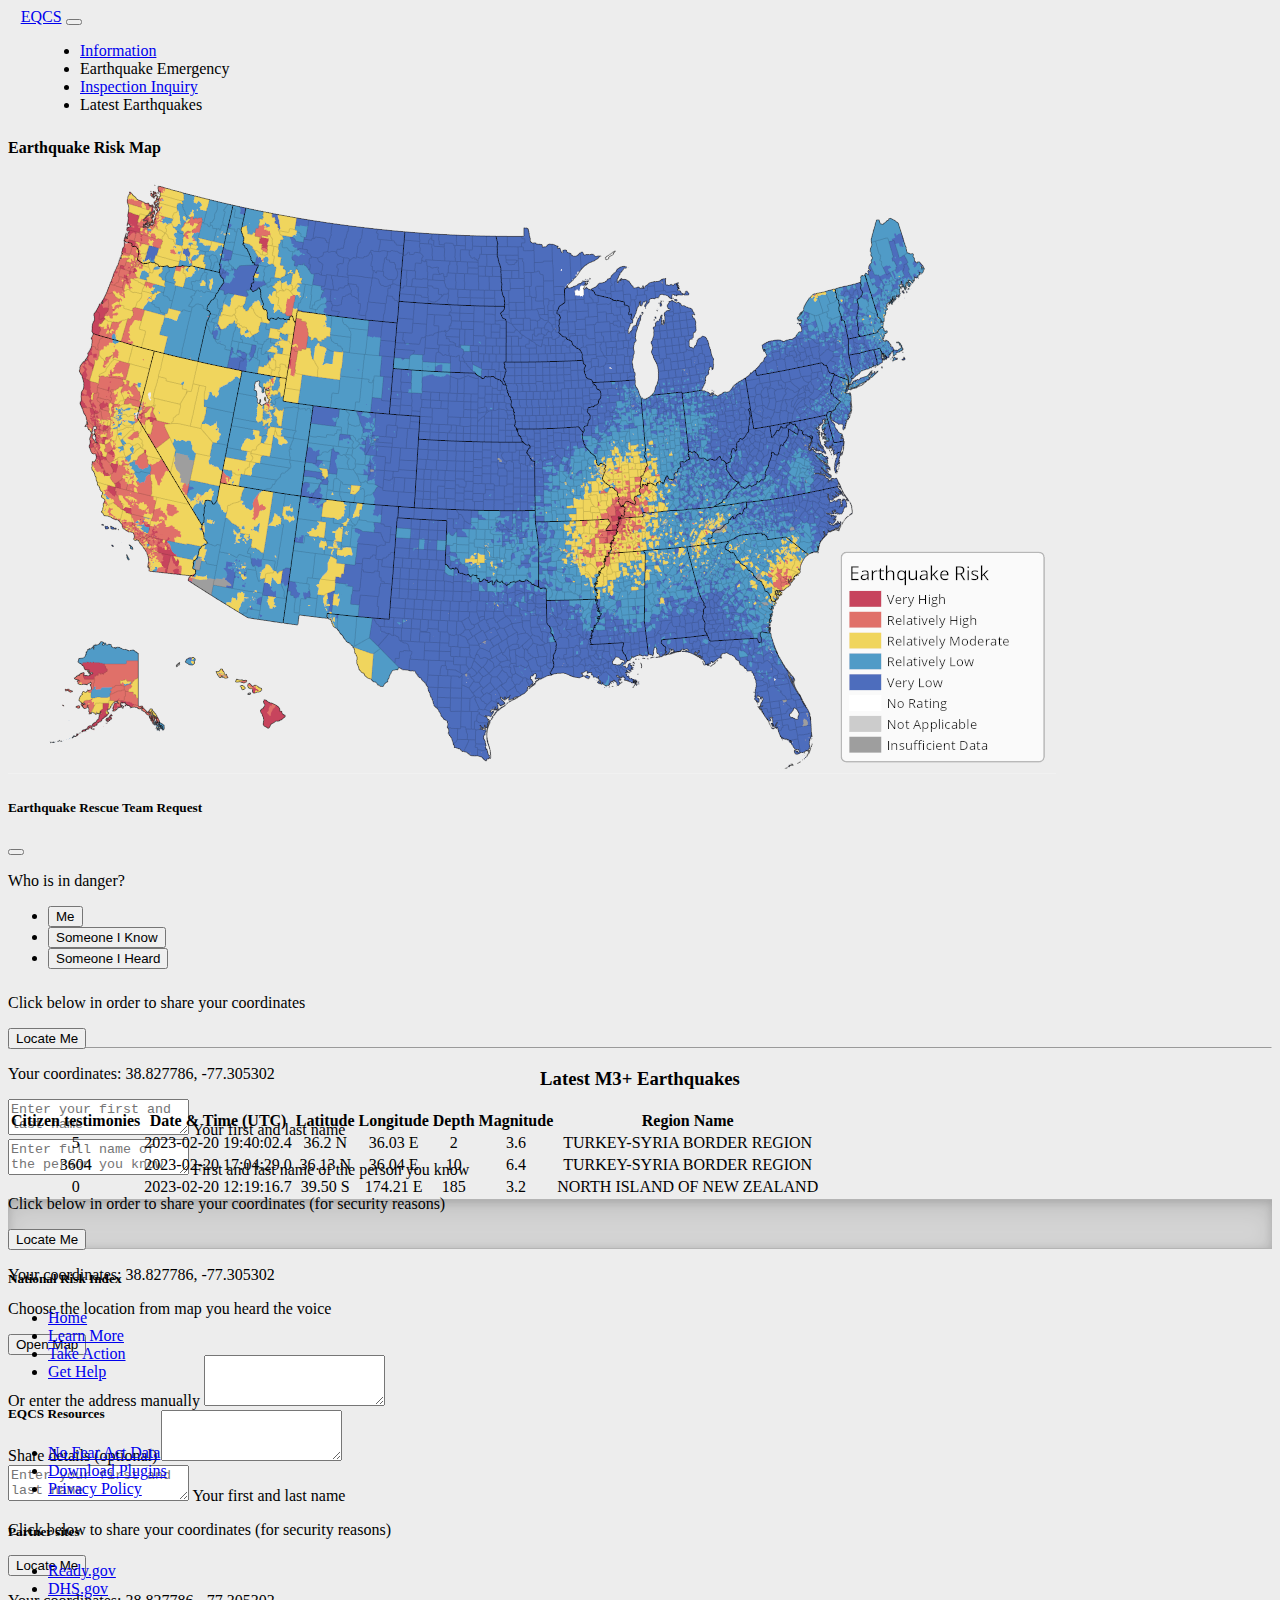
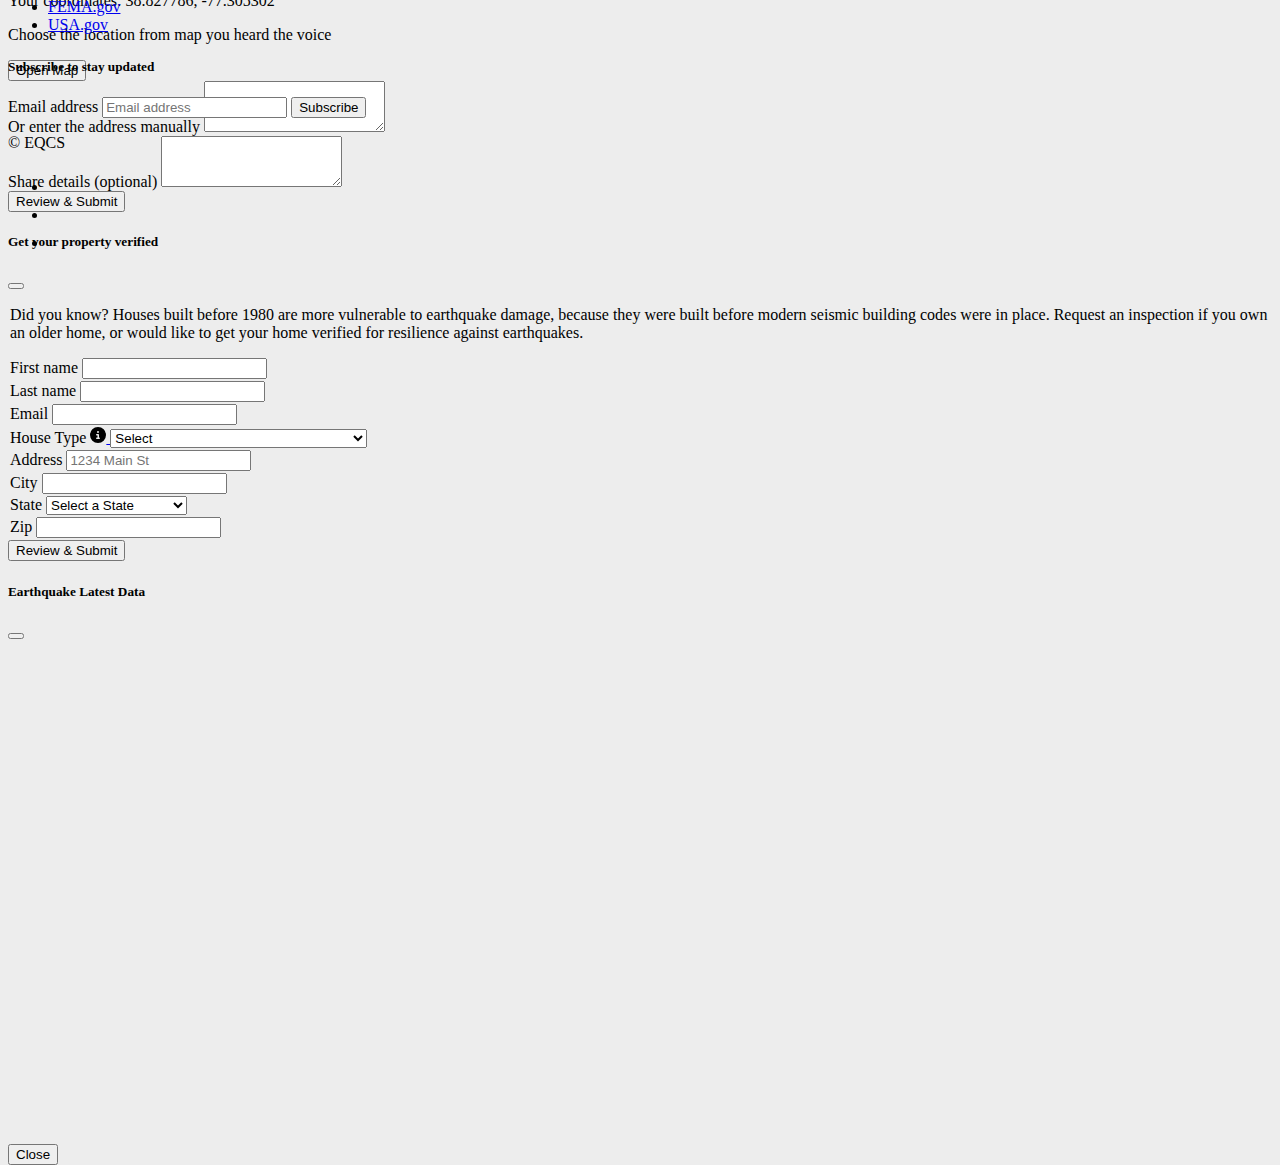
<file: main.html>
<!DOCTYPE html>
<html lang="en">

<head>
  <meta charset="utf-8">
  <meta name="viewport" content="width=device-width, initial-scale=1">
  <link href="https://cdn.jsdelivr.net/npm/bootstrap@5.3.0-alpha1/dist/css/bootstrap.min.css" rel="stylesheet"
    integrity="sha384-GLhlTQ8iRABdZLl6O3oVMWSktQOp6b7In1Zl3/Jr59b6EGGoI1aFkw7cmDA6j6gD" crossorigin="anonymous">
  <link rel="stylesheet" type="text/css" href="main.css">
  <script src = "https://ajax.googleapis.com/ajax/libs/jquery/3.2.1/jquery.min.js"></script>
  <script defer src="mainScript.js"></script>
  <title>EQCS: Home</title>
</head>

<body>

  <nav class="navbar navbar-expand-lg navbar-dark bg-dark">
    <a class="navbar-brand " href="./main.html">EQCS</a>
    <button class="navbar-toggler" type="button" data-bs-toggle="collapse" data-bs-target="#navbarSupportedContent"
      aria-controls="navbarSupportedContent" aria-expanded="false" aria-label="Toggle navigation">
      <span class="navbar-toggler-icon"></span>
    </button>

    <div class="collapse navbar-collapse" id="navbarSupportedContent">
      <ul class="navbar-nav me-auto mb-2 mb-lg-0">
        <li class="nav-item">
          <a href="./main.html" class="nav-link active">Information</a>
        </li>
        <li class="nav-item">
          <a data-bs-toggle="modal" data-bs-target="#emergencyModal1" id="emergency" class="nav-link">Earthquake Emergency</a>
        </li>
        <li class="nav-item">
            <a class="nav-link" id="inspection" href="./houseCheck.html">Inspection Inquiry</a>
        </li>
        <li class="nav-item dropdown">
          <a id="eq-info" class="nav-link" data-bs-target="#latestEarthquakesModal"
            data-bs-toggle="modal">
            Latest Earthquakes
          </a>
        </li>
      </ul>
    </div>
  </nav>

  <div style="width: 100%; height: 100vh;">
    <div class="container text-center">

      <!-- Main Functionalities -->
      <!-- <div class="row" id="mainButtons">
      <div class="col">
        <button type="button" data-bs-toggle="modal" data-bs-target="#emergencyModal1" id="emergency"
          class="btn btn-danger">Earthquake Emergency</button>
      </div>
      <div class="col">
        <button type="button" id="inspection" class="btn btn-info" data-bs-target="#inspectionInquiryModal" data-bs-toggle="modal">
          Inspection Inquiry
        </button>
      </div>
      <div class="col">
        <button type="button" id="eq-info" class="btn btn-info" data-bs-target="#latestEarthquakesModal" data-bs-toggle="modal">
          Latest Earthquakes
        </button>
      </div>
    </div> -->

      <!-- Just put this random image to fill the space up, you can change the design -->
      <div class="row">
        <div class="col-2 ">
        </div>
        <div class="col-8 ">
          <h4>Earthquake Risk Map</h4>
          <img id="theMap" src="./images/map-earthquake_risk.png" class="d-block w-100">
        </div>
        <div class="col-2 ">
        </div>
      </div>

    </div>

    <!-- This part is the Earthquake Emergency Pop-up -->
    <div class="modal fade" id="emergencyModal1" tabindex="-1" aria-labelledby="exampleModalLabel" aria-hidden="true">
      <div class="modal-dialog">
        <div class="modal-content">
          <div class="modal-header">
            <h5 class="modal-title" id="exampleModalLabel">Earthquake Rescue Team Request</h5>
            <button type="button" class="btn-close" data-bs-dismiss="modal" aria-label="Close"></button>
          </div>
          <div class="modal-body">
            <form>
              <!-- These are tabs:  Me/sm iknow/ sm i heard vs. -->
              <p>Who is in danger?</p>
              <ul class="nav nav-tabs" id="emergencyTab" role="tablist">
                <li class="nav-item" role="presentation">
                  <button class="nav-link active" id="me-tab" data-bs-toggle="tab" data-bs-target="#me" type="button"
                    role="tab" aria-controls="me" aria-selected="true">Me</button>
                </li>
                <li class="nav-item" role="presentation">
                  <button class="nav-link" id="know-tab" data-bs-toggle="tab" data-bs-target="#iknow" type="button"
                    role="tab" aria-controls="iknow" aria-selected="false">Someone I Know</button>
                </li>
                <li class="nav-item" role="presentation">
                  <button class="nav-link" id="hear-tab" data-bs-toggle="tab" data-bs-target="#ihear" type="button"
                    role="tab" aria-controls="ihear" aria-selected="false">Someone I Heard</button>
                </li>
              </ul>
              <!-- These are tabs contents -->
              <div class="tab-content" id="emergencyTabContent">

                <!-- Me tab content -->
                <div class="tab-pane fade show active" id="me" role="tabpanel" aria-labelledby="me-tab">
                  <p>Click below in order to share your coordinates</p>
                  <button type="button" data-bs-toggle="collapse" data-bs-target="#coordinates"
                    class="btn btn-success">Locate Me</button>
                  <p class="collapse" id="coordinates"> Your coordinates: 38.827786, -77.305302 </p>
                </div>

                <!-- someone i know tab content -->
                <div class="tab-pane fade" id="iknow" role="tabpanel" aria-labelledby="iknow-tab">

                  <div class="form-floating">
                    <textarea class="form-control" id="floatingTextarea1"
                      placeholder="Enter your first and last name"></textarea>
                    <label for="floatingTextarea1">Your first and last name</label>
                  </div>

                  <div class="form-floating">
                    <textarea class="form-control" id="floatingTextarea1"
                      placeholder="Enter full name of the person you know"></textarea>
                    <label for="floatingTextarea1">First and last name of the person you know</label>
                  </div>

                  <p>Click below in order to share your coordinates (for security reasons)</p>
                  <button type="button" data-bs-toggle="collapse" data-bs-target="#coordinates"
                    class="btn btn-success">Locate Me</button>
                  <p class="collapse" id="coordinates"> Your coordinates: 38.827786, -77.305302 </p>

                  <p>Choose the location from map you heard the voice</p>
                  <button type="button" data-bs-toggle="collapse" data-bs-target="#coordinates"
                    class="btn btn-success">Open Map</button>

                  <div class="form-group">
                    <label for="addressArea">Or enter the address manually</label>
                    <textarea class="form-control" id="addressArea" rows="3"></textarea>
                  </div>

                  <div class="form-group">
                    <label for="details">Share details (optional)</label>
                    <textarea class="form-control" id="details" rows="3"></textarea>
                  </div>
                </div>

                <!-- someone i heard tab content -->
                <div class="tab-pane fade" id="ihear" role="tabpanel" aria-labelledby="ihear-tab">

                  <div class="form-floating">
                    <textarea class="form-control" id="floatingTextarea1"
                      placeholder="Enter your first and last name"></textarea>
                    <label for="floatingTextarea1">Your first and last name</label>
                  </div>

                  <p>Click below to share your coordinates (for security reasons)</p>
                  <button type="button" data-bs-toggle="collapse" data-bs-target="#coordinates"
                    class="btn btn-success">Locate Me</button>
                  <p class="collapse" id="coordinates"> Your coordinates: 38.827786, -77.305302 </p>

                  <p>Choose the location from map you heard the voice</p>
                  <button type="button" data-bs-toggle="collapse" data-bs-target="#coordinates"
                    class="btn btn-success">Open Map</button>

                  <div class="form-group">
                    <label for="addressArea">Or enter the address manually</label>
                    <textarea class="form-control" id="addressArea" rows="3"></textarea>
                  </div>

                  <div class="form-group">
                    <label for="details">Share details (optional)</label>
                    <textarea class="form-control" id="details" rows="3"></textarea>
                  </div>

                </div>
              </div>
            </form>
          </div>

          <div class="modal-footer">
            <!-- Submission button -->
            <button id="emergencyFormSubmit" type="button" class="btn btn-primary" data-bs-dismiss="modal">Review &
              Submit</button>
            <!-- We can give a prompt saying form is submitted successfully or give an error message -->
          </div>
        </div>
      </div>
    </div>

    <!-- Inspection inquiry div -->
    <div class="modal fade modal-lg" id="inspectionInquiryModal" tabindex="-1"
      aria-labelledby="inspectionInquiryModalLabel" aria-hidden="true">
      <div class="modal-dialog">
        <div class="modal-content">
          <div class="modal-header">
            <h5 class="modal-title" id="inspectionInquiryModalLabel">Get your property verified</h5>
            <button type="button" class="btn-close" data-bs-dismiss="modal" aria-label="Close"></button>
          </div>
          <div class="modal-body">
            <div>
              <p>
                Did you know? Houses built before 1980 are more vulnerable to earthquake damage,
                because they were built before modern seismic building codes were in place.
                Request an inspection if you own an older home, or would like to get your home verified for resilience
                against
                earthquakes.
              </p>
            </div>
            <form>
              <div class="form-group">
                <label for="inspectionFirstName">First name</label>
                <input type="text" class="form-control" id="inspectionFirstName"></input type="text">
              </div>
              <div class="form-group">
                <label for="inspectionLastName">Last name</label>
                <input type="text" class="form-control" id="inspectionLastName"></input type="text">
              </div>
              <div class="form-group">
                <label for="inputEmail">Email</label>
                <input type="email" class="form-control" id="inputEmail">
              </div>
              <div>
                House Type
                <a target="_blank" href="https://www.californiaresidentialmitigationprogram.com/Strengthen-Your-House">
                  <svg id="houseTypeIcon" xmlns="http://www.w3.org/2000/svg" viewBox="0 0 512 512">
                    <!--! Font Awesome Pro 6.3.0 by @fontawesome - https://fontawesome.com License - https://fontawesome.com/license (Commercial License) Copyright 2023 Fonticons, Inc. -->
                    <path
                      d="M256 512A256 256 0 1 0 256 0a256 256 0 1 0 0 512zM216 336h24V272H216c-13.3 0-24-10.7-24-24s10.7-24 24-24h48c13.3 0 24 10.7 24 24v88h8c13.3 0 24 10.7 24 24s-10.7 24-24 24H216c-13.3 0-24-10.7-24-24s10.7-24 24-24zm40-208a32 32 0 1 1 0 64 32 32 0 1 1 0-64z" />
                  </svg>
                </a>
                <select class="form-select" aria-label="Default select example">
                  <option selected>Select</option>
                  <option value="1">Raised foundation</option>
                  <option value="2">Living space over garage</option>
                  <option value="3">Post and pier</option>
                  <option value="4">Hillside house</option>
                  <option value="5">Mobilehomes and manufactured homes</option>
                  <option value="6">Chimneys and fireplaces</option>
                </select>
              </div>
              <div class="form-group">
                <label for="inputAddress">Address</label>
                <input type="text" class="form-control" id="inputAddress" placeholder="1234 Main St">
              </div>
              <div class="form-group">
                <label for="inputCity">City</label>
                <input type="text" class="form-control" id="inputCity">
              </div>
              <div class="form-group">
                <label for="inputState">State</label>
                <select id="inputState" class="form-control">
                  <option value="" selected="selected">Select a State</option>
                  <option value="AL">Alabama</option>
                  <option value="AK">Alaska</option>
                  <option value="AZ">Arizona</option>
                  <option value="AR">Arkansas</option>
                  <option value="CA">California</option>
                  <option value="CO">Colorado</option>
                  <option value="CT">Connecticut</option>
                  <option value="DE">Delaware</option>
                  <option value="DC">District Of Columbia</option>
                  <option value="FL">Florida</option>
                  <option value="GA">Georgia</option>
                  <option value="HI">Hawaii</option>
                  <option value="ID">Idaho</option>
                  <option value="IL">Illinois</option>
                  <option value="IN">Indiana</option>
                  <option value="IA">Iowa</option>
                  <option value="KS">Kansas</option>
                  <option value="KY">Kentucky</option>
                  <option value="LA">Louisiana</option>
                  <option value="ME">Maine</option>
                  <option value="MD">Maryland</option>
                  <option value="MA">Massachusetts</option>
                  <option value="MI">Michigan</option>
                  <option value="MN">Minnesota</option>
                  <option value="MS">Mississippi</option>
                  <option value="MO">Missouri</option>
                  <option value="MT">Montana</option>
                  <option value="NE">Nebraska</option>
                  <option value="NV">Nevada</option>
                  <option value="NH">New Hampshire</option>
                  <option value="NJ">New Jersey</option>
                  <option value="NM">New Mexico</option>
                  <option value="NY">New York</option>
                  <option value="NC">North Carolina</option>
                  <option value="ND">North Dakota</option>
                  <option value="OH">Ohio</option>
                  <option value="OK">Oklahoma</option>
                  <option value="OR">Oregon</option>
                  <option value="PA">Pennsylvania</option>
                  <option value="RI">Rhode Island</option>
                  <option value="SC">South Carolina</option>
                  <option value="SD">South Dakota</option>
                  <option value="TN">Tennessee</option>
                  <option value="TX">Texas</option>
                  <option value="UT">Utah</option>
                  <option value="VT">Vermont</option>
                  <option value="VA">Virginia</option>
                  <option value="WA">Washington</option>
                  <option value="WV">West Virginia</option>
                  <option value="WI">Wisconsin</option>
                  <option value="WY">Wyoming</option>
                </select>
              </div>
              <div class="form-group">
                <label for="inputZip">Zip</label>
                <input type="text" class="form-control" id="inputZip">
              </div>
            </form>
          </div>

          <div class="modal-footer">
            <!-- Submission button -->
            <button id="inspectionSubmit" type="button" class="btn btn-primary" data-bs-dismiss="modal">Review &
              Submit</button>
            <!-- We can give a prompt saying form is submitted successfully or give an error message -->
          </div>
        </div>
      </div>
    </div>

    <!-- Latest earthquakes -->

    <!-- Inspection inquiry div -->
    <div class="modal fade modal-xl" id="latestEarthquakesModal" tabindex="-1"
      aria-labelledby="latestEarthquakesModalLabel" aria-hidden="true">
      <div class="modal-dialog">
        <div class="modal-content">
          <div class="modal-header">
            <h5 class="modal-title" id="latestEarthquakesModalLabel">Earthquake Latest Data</h5>
            <button type="button" class="btn-close" data-bs-dismiss="modal" aria-label="Close"></button>
          </div>
          <div class="modal-body">
          </div>
          <iframe id="latestEarthquakeIframe" src="https://seismo.berkeley.edu/map/index.html" frameborder="0"></iframe>
          <div class="modal-footer">
            <!-- Submission button -->
            <button id="inspectionSubmit" type="button" class="btn btn-secondary" data-bs-dismiss="modal">Close</button>
            <!-- We can give a prompt saying form is submitted successfully or give an error message -->
          </div>
        </div>
      </div>
    </div>
  </div>
  <!-- Table with latest data -->
  <hr class="border border-dark border-2 opacity-50">

  <div class="container">
    <div class="row">
      <div style="text-align: center;">
        <h3>Latest M3+ Earthquakes</h3>
        <table class="table table-dark table-striped">
          <thead>
            <tr>
              <th scope="col">Citizen testimonies</th>
              <th scope="col">Date & Time (UTC)</th>
              <th scope="col">Latitude</th>
              <th scope="col">Longitude</th>
              <th scope="col">Depth</th>
              <th scope="col">Magnitude</th>
              <th scope="col">Region Name</th>
            </tr>
          </thead>
          <tbody>
            <tr class="table-secondary">
              <td>
                5
              </td>
              <td>
                2023-02-20 19:40:02.4
              </td>
              <td>36.2 N</td>
              <td>36.03 E</td>
              <td>2</td>
              <td>3.6</td>
              <td>TURKEY-SYRIA BORDER REGION</td>
            </tr>
            <tr class="table-danger">
              <td>
                3604
              </td>
              <td>
                2023-02-20 17:04:29.0
              </td>
              <td>36.13 N</td>
              <td>36.04 E</td>
              <td>10</td>
              <td>6.4</td>
              <td>TURKEY-SYRIA BORDER REGION</td>
            </tr>
            <tr class="table-secondary">
              <td>
                0
              </td>
              <td>
                2023-02-20 12:19:16.7
              </td>
              <td>39.50 S</td>
              <td>174.21 E</td>
              <td>185</td>
              <td>3.2</td>
              <td>NORTH ISLAND OF NEW ZEALAND</td>
            </tr>
          </tbody>
        </table>
      </div>
    </div>
  </div>
  <!-- Footer -->
  <div class="footer-divider"></div>
  <div class="container footer">
    <footer class="py-5">
      <div class="row">
        <div class="col-6 col-md-2 mb-3">
          <h5>National Risk Index</h5>
          <ul class="nav flex-column">
            <li class="nav-item mb-2"><a href="#" class="nav-link p-0 text-muted">Home</a></li>
            <li class="nav-item mb-2"><a href="#" class="nav-link p-0 text-muted">Learn More</a></li>
            <li class="nav-item mb-2"><a href="#" class="nav-link p-0 text-muted">Take Action</a></li>
            <li class="nav-item mb-2"><a href="#" class="nav-link p-0 text-muted">Get Help</a></li>
          </ul>
        </div>
        <div class="col-6 col-md-2 mb-3">
          <h5>EQCS Resources</h5>
          <ul class="nav flex-column">
            <li class="nav-item mb-2"><a href="#" class="nav-link p-0 text-muted">No Fear Act Data</a></li>
            <li class="nav-item mb-2"><a href="#" class="nav-link p-0 text-muted">Download Plugins</a></li>
            <li class="nav-item mb-2"><a href="#" class="nav-link p-0 text-muted">Privacy Policy</a></li>
          </ul>
        </div>
        <div class="col-6 col-md-2 mb-3">
          <h5>Partner sites</h5>
          <ul class="nav flex-column">
            <li class="nav-item mb-2"><a href="#" class="nav-link p-0 text-muted">Ready.gov</a></li>
            <li class="nav-item mb-2"><a href="#" class="nav-link p-0 text-muted">DHS.gov</a></li>
            <li class="nav-item mb-2"><a href="#" class="nav-link p-0 text-muted">FEMA.gov</a></li>
            <li class="nav-item mb-2"><a href="#" class="nav-link p-0 text-muted">USA.gov</a></li>
          </ul>
        </div>

        <div class="col-md-5 offset-md-1 mb-3">
          <form>
            <h5>Subscribe to stay updated</h5>
            <div class="d-flex flex-column flex-sm-row w-100 gap-2">
              <label for="newsletter1" class="visually-hidden">Email address</label>
              <input id="newsletter1" type="text" class="form-control" placeholder="Email address">
              <button class="btn btn-primary" type="button">Subscribe</button>
            </div>
          </form>
        </div>
      </div>

      <div class="d-flex flex-column flex-sm-row justify-content-between py-4 my-4 border-top">
        <p>© EQCS</p>
        <ul class="list-unstyled d-flex">
          <li class="ms-3"><a class="link-dark" href="#"><svg class="bi" width="24" height="24">
                <use xlink:href="#twitter"></use>
              </svg></a></li>
          <li class="ms-3"><a class="link-dark" href="#"><svg class="bi" width="24" height="24">
                <use xlink:href="#instagram"></use>
              </svg></a></li>
          <li class="ms-3"><a class="link-dark" href="#"><svg class="bi" width="24" height="24">
                <use xlink:href="#facebook"></use>
              </svg></a></li>
        </ul>
      </div>
    </footer>
  </div>

  <script src="https://cdn.jsdelivr.net/npm/bootstrap@5.3.0-alpha1/dist/js/bootstrap.bundle.min.js"
    integrity="sha384-w76AqPfDkMBDXo30jS1Sgez6pr3x5MlQ1ZAGC+nuZB+EYdgRZgiwxhTBTkF7CXvN"
    crossorigin="anonymous"></script>

  <script src="https://cdn.jsdelivr.net/npm/@popperjs/core@2.11.6/dist/umd/popper.min.js"
    integrity="sha384-oBqDVmMz9ATKxIep9tiCxS/Z9fNfEXiDAYTujMAeBAsjFuCZSmKbSSUnQlmh/jp3"
    crossorigin="anonymous"></script>
  <script src="https://cdn.jsdelivr.net/npm/bootstrap@5.3.0-alpha1/dist/js/bootstrap.min.js"
    integrity="sha384-mQ93GR66B00ZXjt0YO5KlohRA5SY2XofN4zfuZxLkoj1gXtW8ANNCe9d5Y3eG5eD"
    crossorigin="anonymous"></script>
</body>

</html>
</file>
<file: main.css>
body {
    background-color: #ededed;
}

.navbar-brand {
    margin-left: 1%;
}

.navbar {
    margin-bottom: 2%;
}

.navbar .nav-link:hover {
    cursor: pointer;
}

.nav {
    margin-bottom: 2%;
}

#navbarSupportedContent li {
    margin-left: 2em;
}

#mainButtons {
    margin-bottom: 2%;
}

#inspectionInquiryModal .modal-body div {
    margin: 2px;
}

#houseTypeIcon {
    width: 1em;
}

#latestEarthquakeIframe {
    height: 500px;
}

.footer-divider {
    height: 3rem;
    background-color: rgba(0, 0, 0, .1);
    border: solid rgba(0, 0, 0, .15);
    border-width: 1px 0;
    box-shadow: inset 0 0.5em 1.5em rgb(0 0 0 / 10%), inset 0 0.125em 0.5em rgb(0 0 0 / 15%);
}

/* Home check component */
#homeCheck .main-row {
    margin-top: 10px;
    display: flex;
    justify-content: center;
}

#homeCheck #introHeader {
    margin-top: 30px;
    margin-bottom: 40px;
}

#homeCheck #introHeader h2{
    margin-bottom: 10px;
    /* color: gray; */
}

#homeCheck .card{
    background-color: #e7e7e8;
}

#homeCheck #stats-section .card{
    min-height: 120px;
}

#homeCheck #introHeader h6{
   color: darkgray;
}

#homeCheck #homeTab {
    text-align: center;
}

#homeCheck #homeTab .card-row {
    margin: 20px 0;
}

#homeCheck .card img {
    width: 100%;
    height: 12rem;
    object-fit: cover;
}

#homeCheck #inspection-offer-div {
    margin-top: 30px;
}

#homeCheck #inspection-offer-div h6{
    color: grey;
}

#homeCheck #inspection-offer-div p{
    color: darkgray;
}

#homeCheck #partnersCard img {
    height: 50px;
    width: 50px;
    padding: 5px;
}

#homeCheck #homeCheckForm .form-error {
    color: red;
    display: none;
}
</file>
